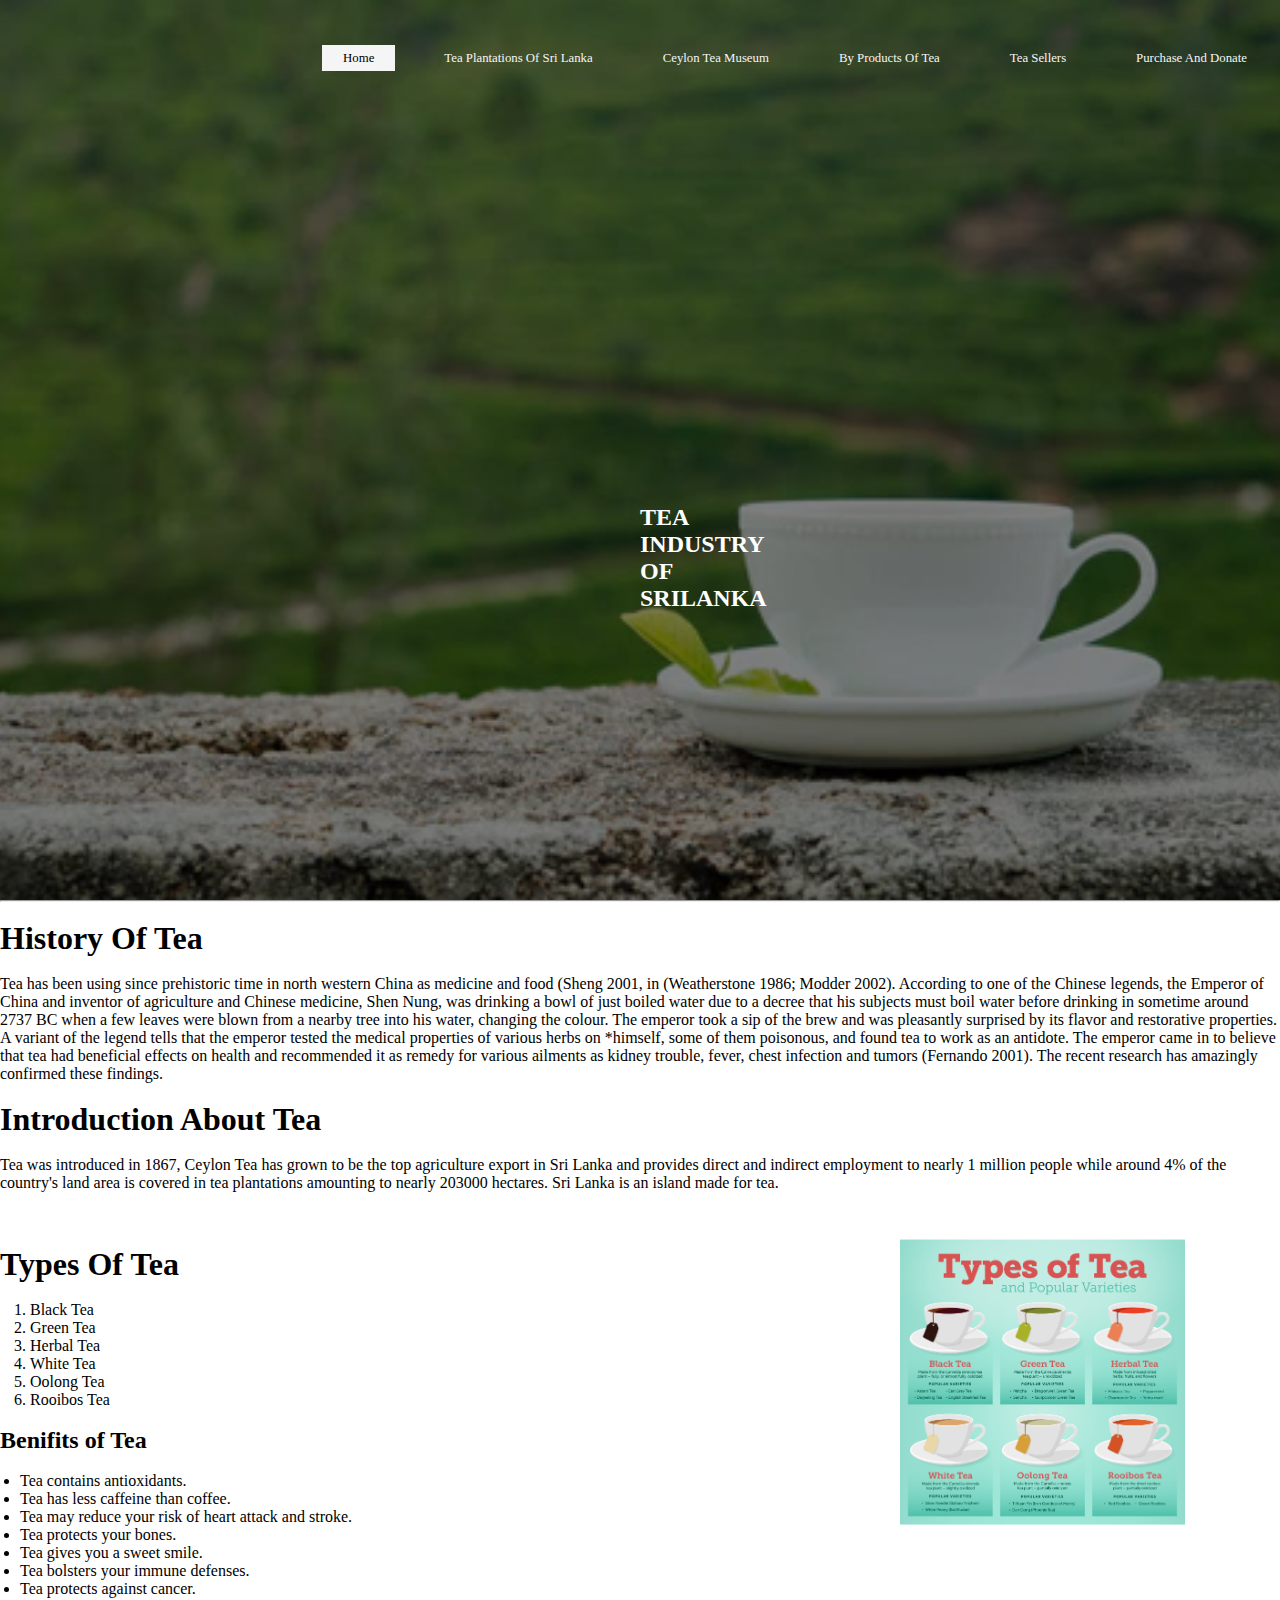
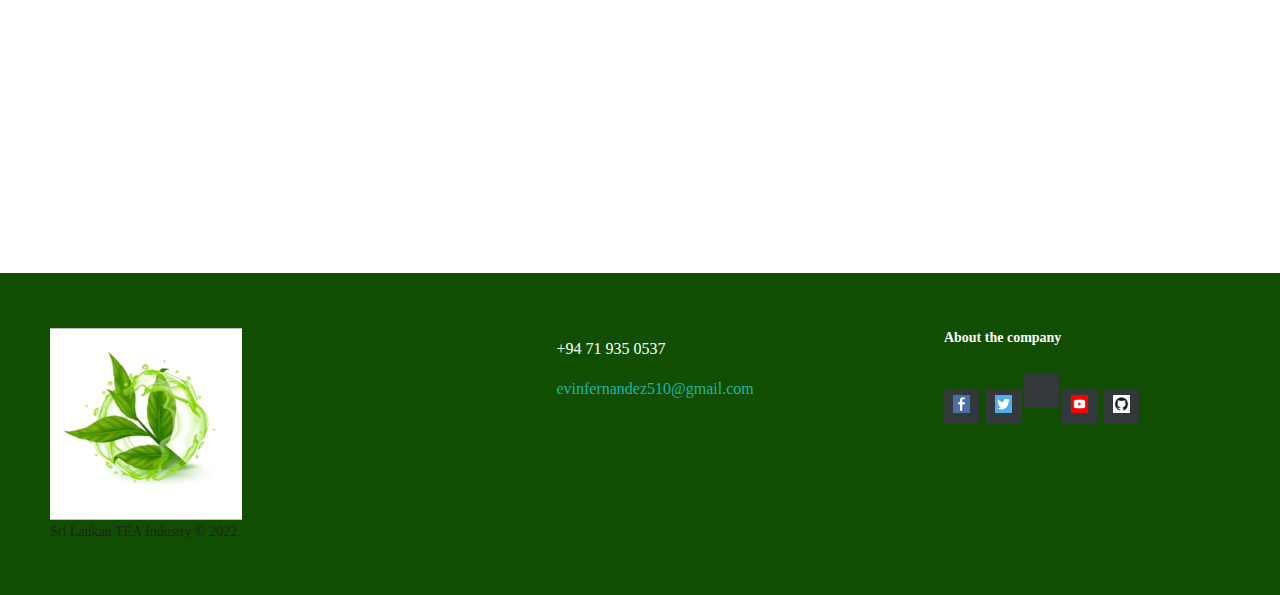
<file: My Assignment/index.html>
<!DOCTYPE html>
<html lang="en">
<head>
  <link rel="apple-touch-icon" sizes="180x180" href="./apple-touch-icon.png">
  <link rel="icon" type="image/png" sizes="32x32" href="./favicon-32x32.png">
  <link rel="icon" type="image/png" sizes="16x16" href="./favicon-16x16.png">
  <link rel="manifest" href="./site.webmanifest">
  <link rel="mask-icon" href="./safari-pinned-tab.svg" color="#5bbad5">
  <meta name="msapplication-TileColor" content="#da532c">
  <meta name="theme-color" content="#ffffff">
  <meta charset="UTF-8">
  <meta http-equiv="X-UA-Compatible" content="IE=edge">
  <meta name="viewport" content="width=device-width, initial-scale=1.0">
  <link rel="stylesheet" href="./style.css">
  <title>TEA INDUSTRY OF SRILANKA</title>
</head>
<body>
<header>
  <div class="main">
    <nav>
      <ul>
      <li class="active"><a href="#">Home</a></li>
      <li><a href="./Tea Plantations Of Sri Lanka.html">Tea Plantations Of Sri Lanka</a></li>
      <li><a href="./Ceylon Tea Museum.html">Ceylon Tea Museum</a></li>
      <li><a href="./By Products Of Tea.html">By Products Of Tea</a></li>
      <li><a href="./TeaSeller01.html">Tea Sellers</a></li>
      <li><a href="./Purchase And Donate.html">Purchase And Donate</a></li>
      </ul>
    </nav>
  </div>
  <div class="title">
    <h1>TEA INDUSTRY OF SRILANKA</h1>
  </div>
  <hr> 
  <br> 
  <h1>History Of Tea</h1>
      <br>
      <p>Tea has been using since prehistoric time in north western China as medicine and food (Sheng
        2001, in (Weatherstone 1986; Modder 2002). According to one of the Chinese
        legends, the Emperor of China and inventor of agriculture and Chinese medicine, Shen
        Nung, was drinking a bowl of just boiled water due to a decree that his subjects must boil
        water before drinking in sometime around 2737 BC when a few leaves were blown from a
        nearby tree into his water, changing the colour. The emperor took a sip of the brew and was
        pleasantly surprised by its flavor and restorative properties. A variant of the legend tells that
        the emperor tested the medical properties of various herbs on *himself, some of them
        poisonous, and found tea to work as an antidote. The emperor came in to believe that tea had
        beneficial effects on health and recommended it as remedy for various ailments as kidney
        trouble, fever, chest infection and tumors (Fernando 2001). The recent research has amazingly
        confirmed these findings.</p>
      <br>
      <h1>Introduction About Tea</h1>
      <br>
       <P>Tea was introduced in 1867, Ceylon Tea has grown to be the top agriculture export in Sri Lanka and provides direct and indirect employment to nearly 1 million people while around 4% of the country's land area is covered in tea plantations amounting to nearly 203000 hectares. Sri Lanka is an island made for tea.
      </P>
      <br>
      <br>
        <br>
        <h1>Types Of Tea</h1>
        <br>
        <div class="tea">
          <li>Black Tea</li>
          <li>Green Tea</li>
          <li>Herbal Tea</li>
          <li>White Tea</li>
          <li>Oolong Tea</li>
          <li>Rooibos Tea</li>
        </div>
         <br>
      <div>
        <h2>Benifits of Tea</h2>
        <br>
        <div class="benifits">
          <li>Tea contains antioxidants.</li>
          <li>Tea has less caffeine than coffee.</li>
          <li>Tea may reduce your risk of heart attack and stroke.</li>
          <li>Tea protects your bones.</li>
          <li>Tea gives you a sweet smile.</li>
          <li>Tea bolsters your immune defenses. </li>
          <li>Tea protects against cancer.</li>
        </div>        
        </div>
        <br>
        <br>
        <div class="photos">
          <img src="./images/types-of-tea-infographic.png" alt="tea types" width="75%">
        </div>
    </header>
     </body>
   <footer>
    <!--images are downloaded from google.com-->

    <footer class="footer-class">

			<div class="leftside">

				 <div class="logofoot">
          <img src="./images/Logo.png" alt="logo" class="image">
         </div>

				

  <p class="footer-company-name">Sri Lankan TEA Industry © 2022</p>
</div>

<div class="center">


  <div>
    <i class="fa fa-phone"></i>
    <p>+94 71 935 0537</p>
  </div>

  <div>
    <i class="fa fa-envelope"></i>
    <p><a href="evinfernandez510@gmail.com">evinfernandez510@gmail.com</a></p>
  </div>

</div>

<div class="rightside">

  <p class="footer-company-about">
    <span>About the company</span>
    
  </p>

  <div class="footer-icons">
    <a href="https://www.facebook.com/"><img src="./images/facebook.png" alt="facebook" width="50%"><i class="fa fa-facebook"></a>
    <a href="https://twitter.com/?lang=en"><img src="./images/twitter.png" alt="twitter" width="50%"><a>
    <a href="https://www.youtube.com/"><img src="./images/YouTube.png" alt="YouTube" width="50%"></a>
    <a href="https://github.com/"><img src="./images/GitHub.png" alt="GitHub" width="50%"></a>
 </div>
</div>
</footer>
</file>
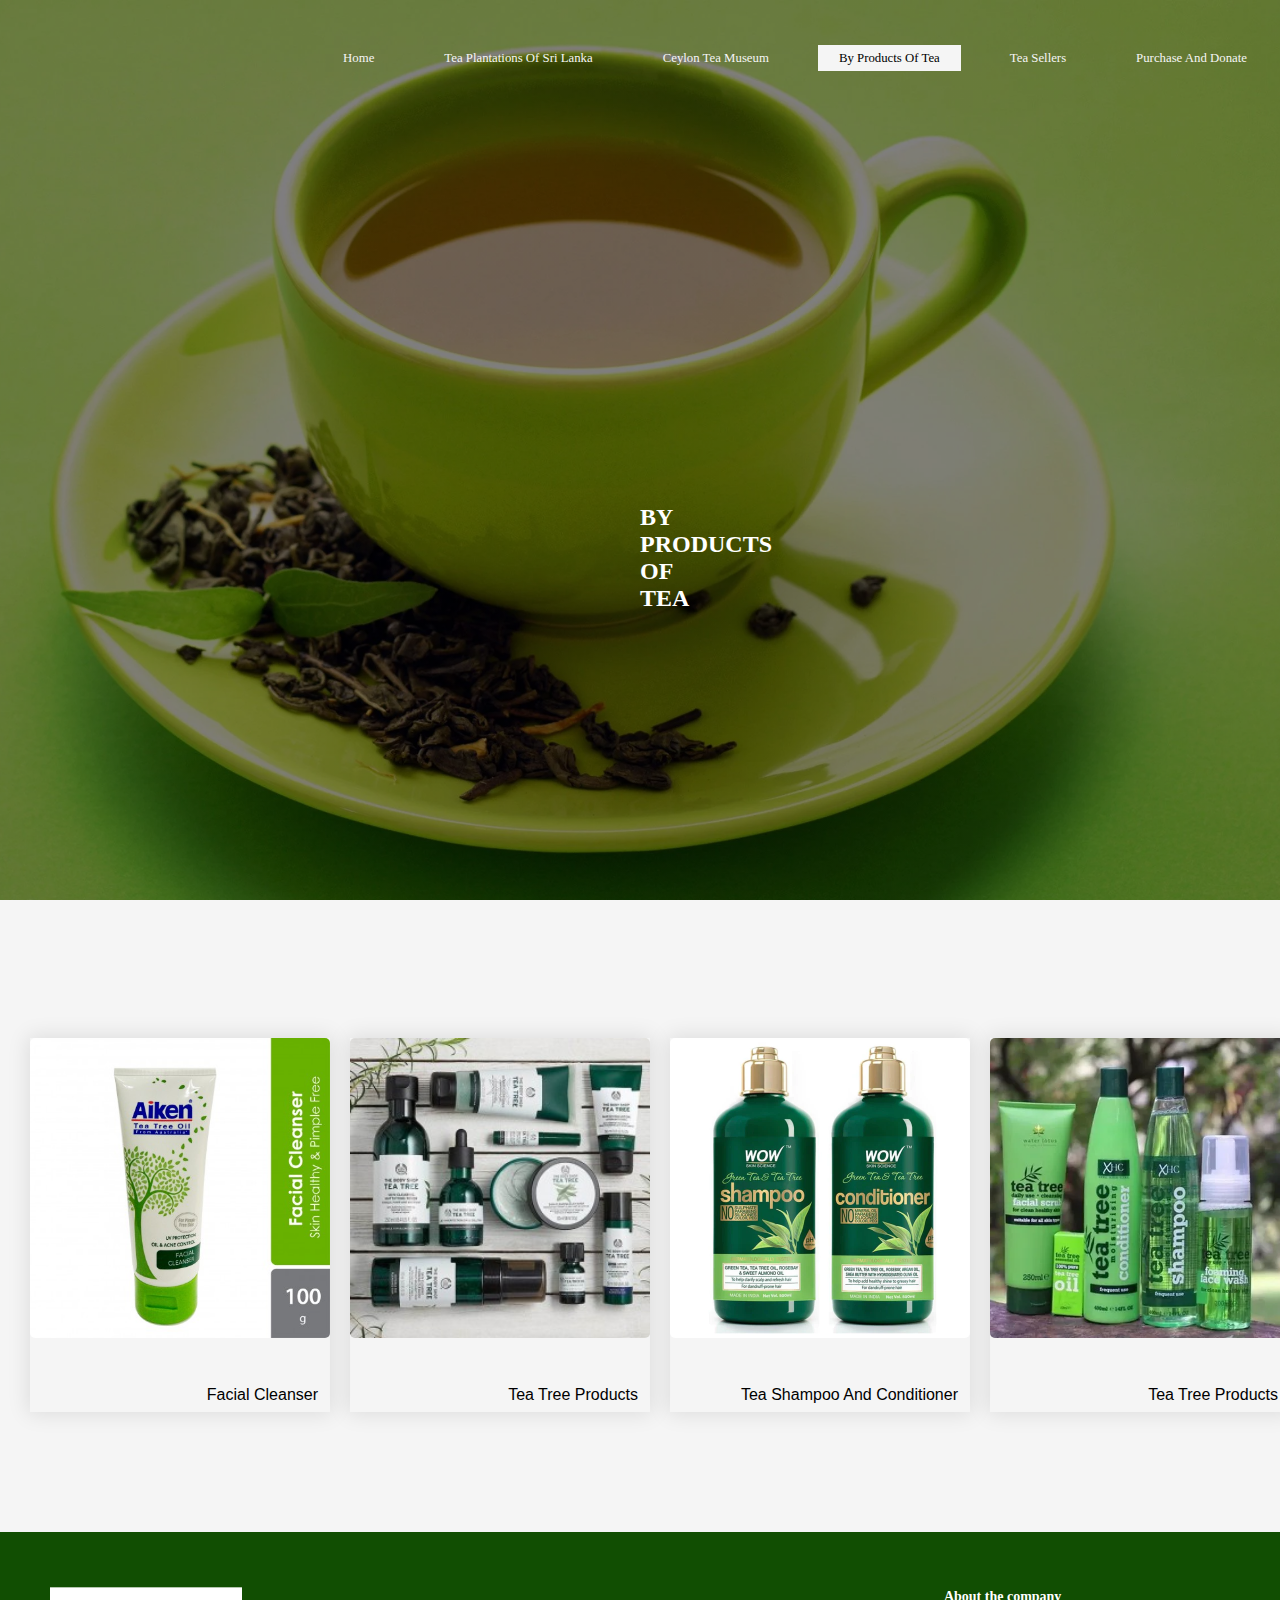
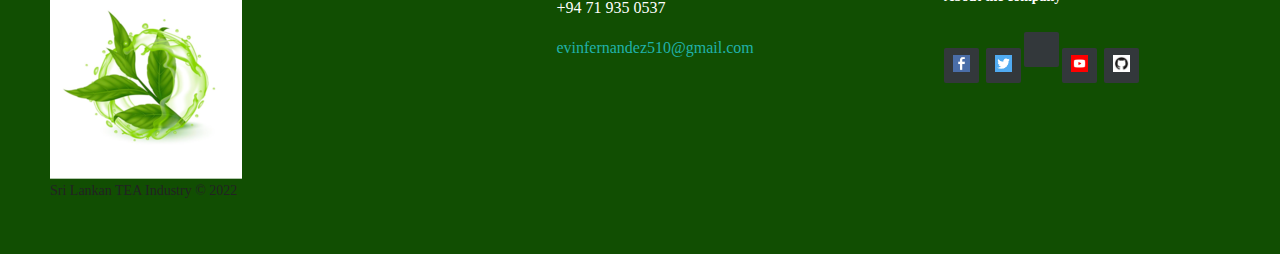
<file: My Assignment/By Products Of Tea.html>
<!DOCTYPE html>
<html lang="en">
<head>
    <link rel="apple-touch-icon" sizes="180x180" href="./apple-touch-icon.png">
    <link rel="icon" type="image/png" sizes="32x32" href="./favicon-32x32.png">
    <link rel="icon" type="image/png" sizes="16x16" href="./favicon-16x16.png">
    <link rel="manifest" href="./site.webmanifest">
    <link rel="mask-icon" href="./safari-pinned-tab.svg" color="#5bbad5">
    <meta name="msapplication-TileColor" content="#da532c">
    <meta name="theme-color" content="#ffffff">
    <meta charset="UTF-8">
    <meta http-equiv="X-UA-Compatible" content="IE=edge">
    <meta name="viewport" content="width=device-width, initial-scale=1.0">
    <link rel="stylesheet" href="./4th page.css">
    <title>By products of tea</title>
</head>
<body class="top">
    <div class="main">
        <nav>
          <ul>
          <li><a href="./index.html">Home</a></li>
          <li><a href="./Tea Plantations Of Sri Lanka.html">Tea Plantations Of Sri Lanka</a></li>
          <li><a href="./Ceylon Tea Museum.html">Ceylon Tea Museum</a></li>
          <li class="active"><a href="#">By Products Of Tea</a></li>
          <li><a href="./TeaSeller01.html">Tea Sellers</a></li>
          <li><a href="./Purchase And Donate.html">Purchase And Donate</a></li>
          </ul>
        </nav>
      </div>
      <div class="title">
        <h1>BY PRODUCTS OF TEA</h1>
      </div>
          <br>
          <div class="container">
          <div class="box">
            <a href="https://aiken.com.my/anti-acne-skincare/moisturiser/"><img src="./images/Aiken-Tea-Tree-Oil-Facial-Cleanser.jpg" alt="aiken" ></a>
            <ul><li>Facial Cleanser</li></ul>
          </div>
          <div class="box">
            <a href="https://www.thebodyshop.com/en-us/range/tea-tree/c/c00113"><img src="./images/tea-tree-skin-clearing-facial-wash.jpg" alt="tea tree" ></a>
            <ul><li>Tea Tree Products</li></ul>
              </div>
          <div class="box">
            <a href="https://wowskinscience.com/"><img src="./images/tea shampoo&conditioner.webp" alt="teatree"></a>
            <ul><li>Tea Shampoo And Conditioner</li></ul>
          </div>
          
          <div class="box">
            <a href="https://www.essentials.lk/collections/tea-tree"><img src="./images/tea products.webp" alt="aiken" ></a>
            <ul><li>Tea Tree Products</li></ul>
          </div>

        </div>

</body>
<footer>
  <!--images are downloaded from google.com-->
  <footer class="footer-class">

    <div class="leftside">

       <div class="logofoot">
        <img src="./images/Logo.png" alt="logo" class="image">
       </div>

      

<p class="footer-company-name">Sri Lankan TEA Industry © 2022</p>
</div>

<div class="center">


<div>
  <i class="fa fa-phone"></i>
  <p>+94 71 935 0537</p>
</div>

<div>
  <i class="fa fa-envelope"></i>
  <p><a href="evinfernandez510@gmail.com">evinfernandez510@gmail.com</a></p>
</div>

</div>

<div class="rightside">

<p class="footer-company-about">
  <span>About the company</span>
  
</p>

<div class="footer-icons">
    <a href="https://www.facebook.com/"><img src="./images/facebook.png" alt="facebook" width="50%"><i class="fa fa-facebook"></a>
    <a href="https://twitter.com/?lang=en"><img src="./images/twitter.png" alt="twitter" width="50%"><a>
    <a href="https://www.youtube.com/"><img src="./images/YouTube.png" alt="YouTube" width="50%"></a>
    <a href="https://github.com/"><img src="./images/GitHub.png" alt="GitHub" width="50%"></a>
</div>
</div>
</footer>
</file>
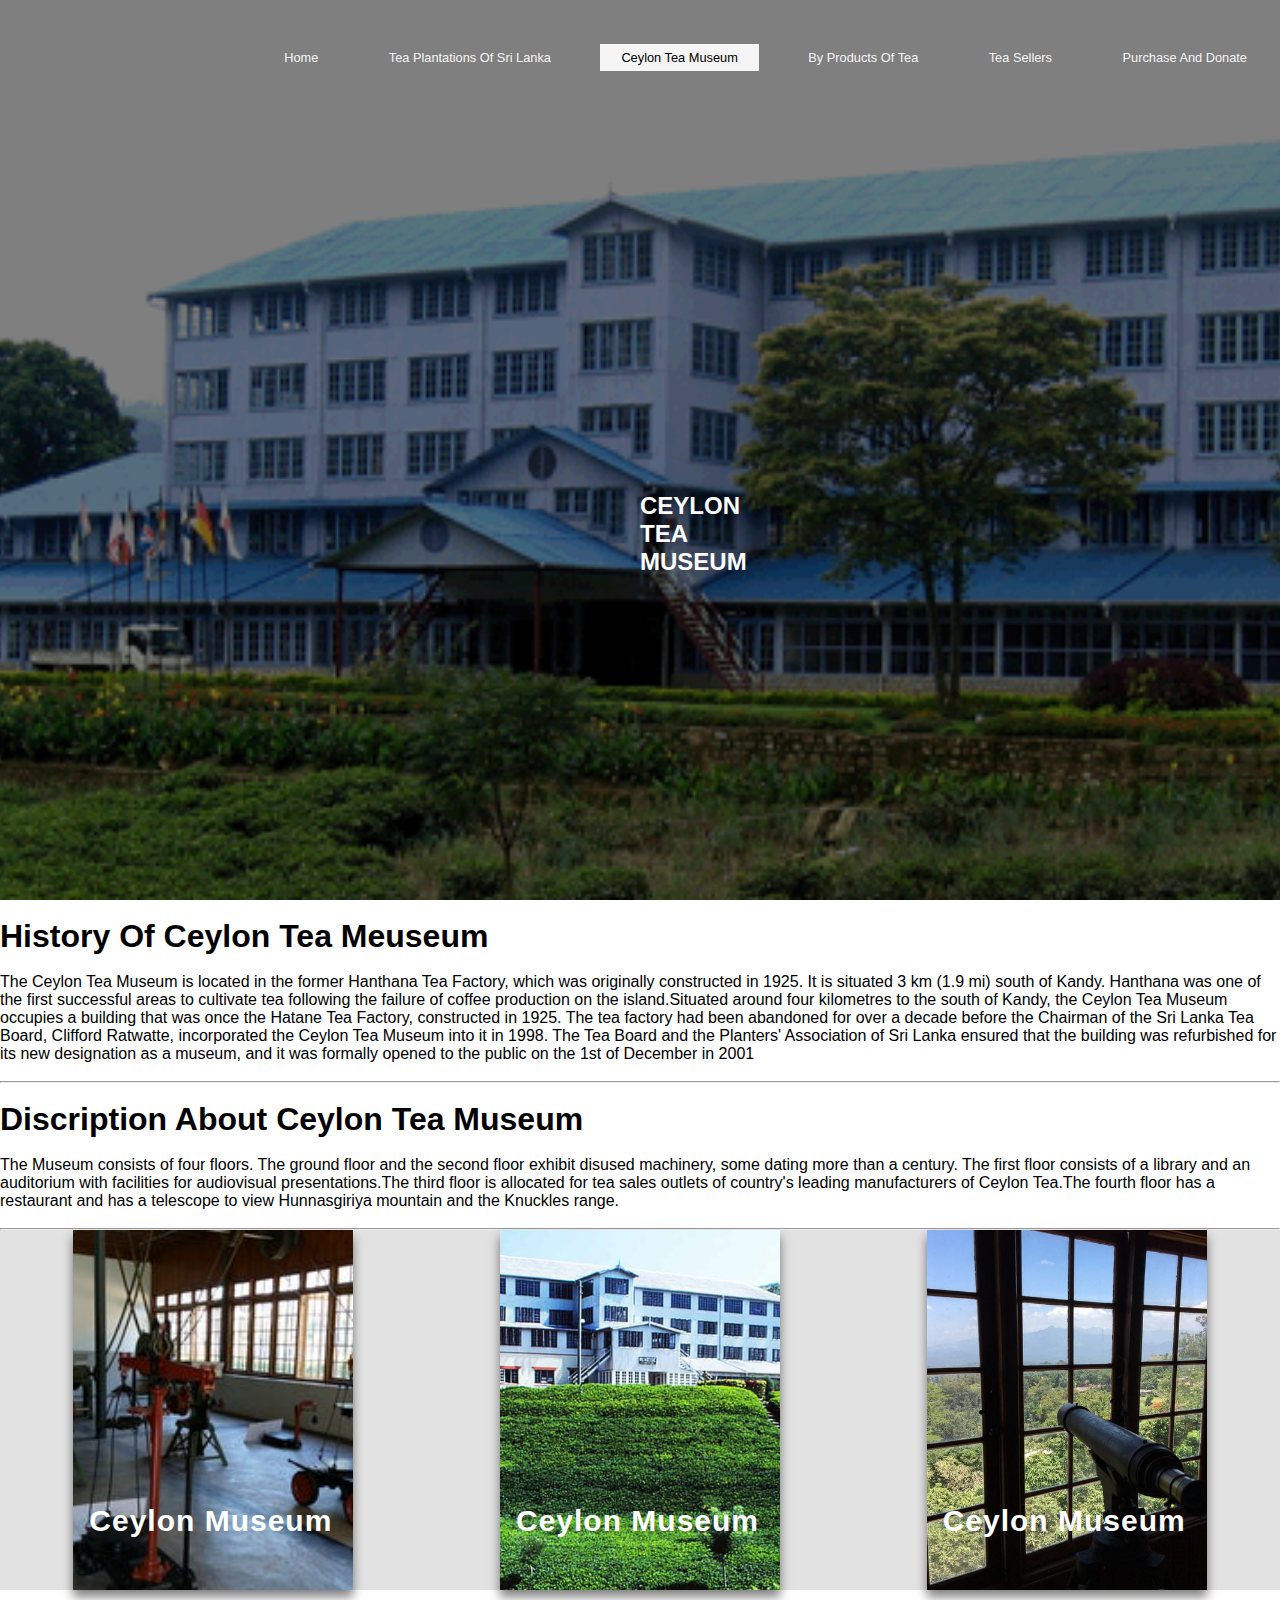
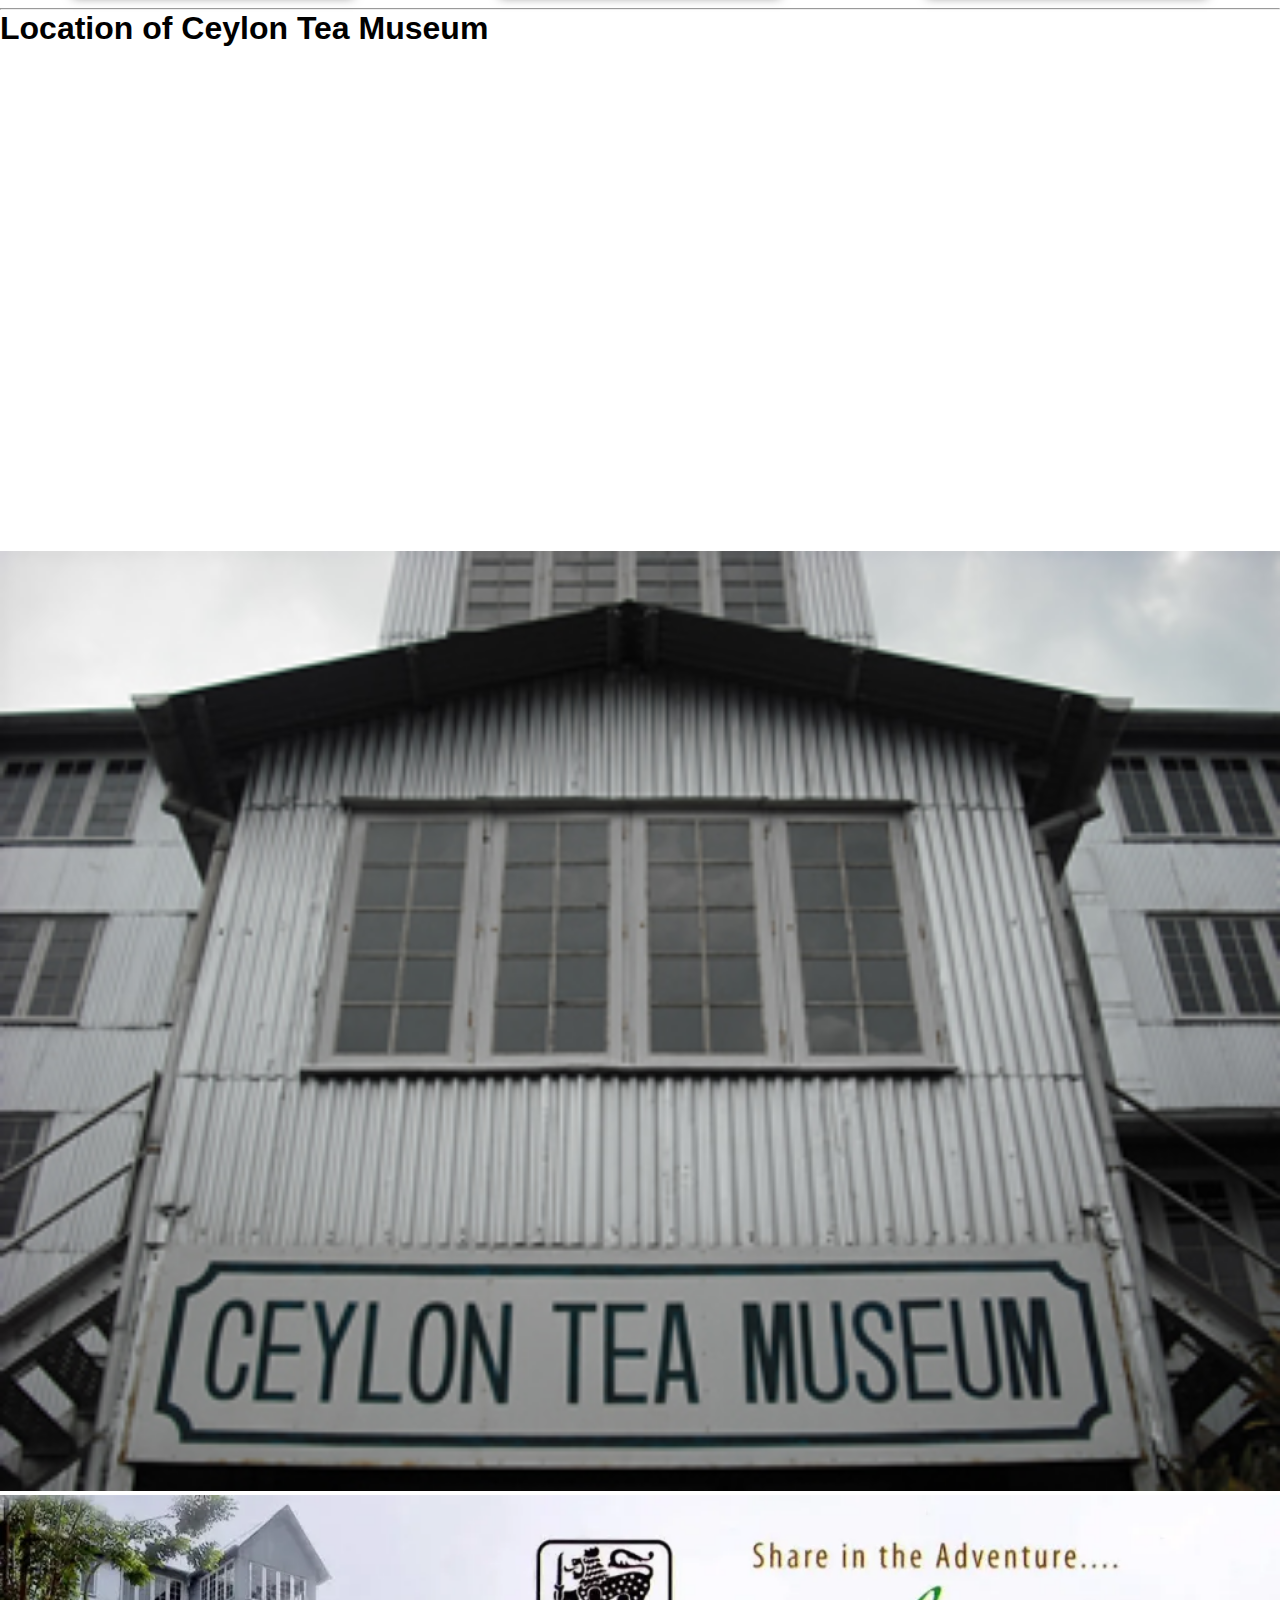
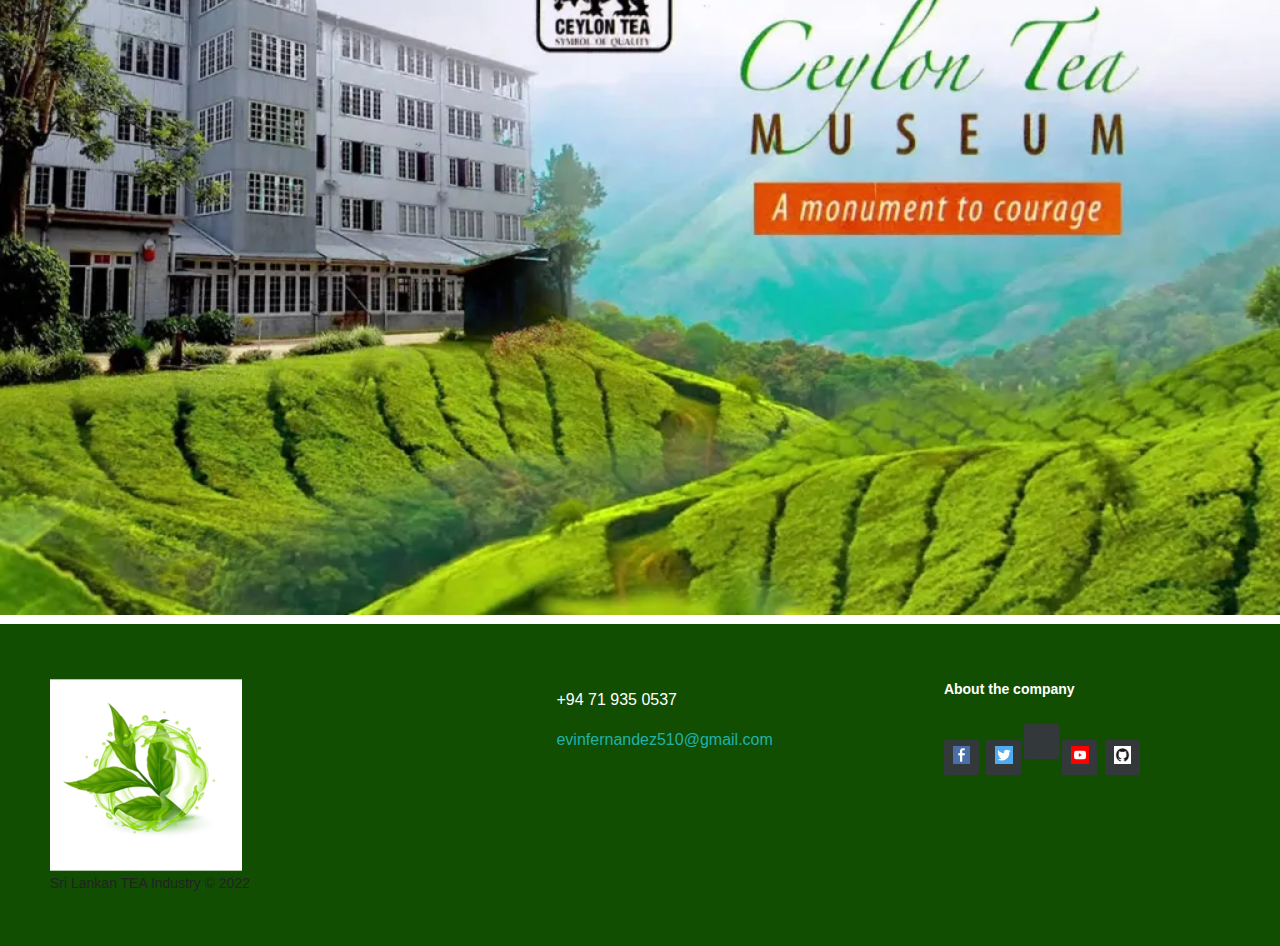
<file: My Assignment/Ceylon Tea Museum.html>
<!DOCTYPE html>
<html lang="en">
<head>
    <link rel="apple-touch-icon" sizes="180x180" href="./apple-touch-icon.png">
    <link rel="icon" type="image/png" sizes="32x32" href="./favicon-32x32.png">
    <link rel="icon" type="image/png" sizes="16x16" href="./favicon-16x16.png">
    <link rel="manifest" href="./site.webmanifest">
    <link rel="mask-icon" href="./safari-pinned-tab.svg" color="#5bbad5">
    <meta name="msapplication-TileColor" content="#da532c">
    <meta name="theme-color" content="#ffffff">
    <meta charset="UTF-8">
    <meta http-equiv="X-UA-Compatible" content="IE=edge">
    <meta name="viewport" content="width=device-width, initial-scale=1.0">
    <link rel="stylesheet" href="./3rd page.css">
    <title>Ceylon tea museum</title>
</head>
<body>
    <div>
        <nav>
            <ul>
              <li><a href="./index.html">Home</a></li>
              <li><a href="./Tea Plantations Of Sri Lanka.html">Tea Plantations Of Sri Lanka</a></li>
              <li class="active"><a href="#">Ceylon Tea Museum</a></li>
              <li><a href="./By Products Of Tea.html">By Products Of Tea</a></li>
              <li><a href="./TeaSeller01.html">Tea Sellers</a></li> 
              <li><a href="./Purchase And Donate.html">Purchase And Donate</a></li>
           </ul>
        </div>
        <div class="title">
          <h1>CEYLON TEA MUSEUM</h1>
        </div>
        </nav>
        <br>
            <h1>History Of Ceylon Tea Meuseum</h1>
            <br>
            <p>The Ceylon Tea Museum is located in the former Hanthana Tea Factory, which was originally constructed in 1925. It is situated 3 km (1.9 mi) south of Kandy. Hanthana was one of the first successful areas to cultivate tea following the failure of coffee production on the island.Situated around four kilometres to the south of Kandy, the Ceylon Tea Museum occupies a building that was once the Hatane Tea Factory, constructed in 1925. The tea factory had been abandoned for over a decade before the Chairman of the Sri Lanka Tea Board, Clifford Ratwatte, incorporated the Ceylon Tea Museum into it in 1998. The Tea Board and the Planters' Association of Sri Lanka ensured that the building was refurbished for its new designation as a museum, and it was formally opened to the public on the 1st of December in 2001</p>
             <br>
             <hr>
             <br>
            <h1>Discription About Ceylon Tea Museum</h1>
            <br>
            <p>The Museum consists of four floors. The ground floor and the second floor exhibit disused machinery, some dating more than a century. The first floor consists of a library and an auditorium with facilities for audiovisual presentations.The third floor is allocated for tea sales outlets of country's leading manufacturers of Ceylon Tea.The fourth floor has a restaurant and has a telescope to view Hunnasgiriya mountain and the Knuckles range.
            </p>
            <br>
            <hr>
            <div class="body1">
                <div class="wrapper">
                <div class="card">
                    <img src="./images/museum.jpg" alt="ceylon tea museum" width="100%">
                    <div class="info">
                        <h1>Ceylon Museum</h1>
                    </div>
                </div>
            </div>
            <div class="wrapper">
                <div class="card">
                    <img src="./images/image2.jpg" alt="ceylon tea museum" width="100%">
                    <div class="info">
                        <h1>Ceylon Museum</h1>
                     </div>
                </div>
            </div>
            <div class="wrapper">
                <div class="card">
                    <img src="./images/museum2.jpg" alt="ceylon tea museum" width="100%">
                    <div class="info">
                        <h1>Ceylon Museum</h1>
                     </div>
                </div>
            </div> 
          </div>        
           <br>
           <hr>
           <h1>Location of Ceylon Tea Museum</h1> 
     <iframe src="https://www.google.com/maps/embed?pb=!1m18!1m12!1m3!1d3957.7552879914297!2d80.63054511403892!3d7.   268664716070131!2m3!1f0!2f0!3f0!3m2!1i1024!2i768!4f13.  1!3m3!1m2!1s0x3ae368a77d5cbf91%3A0xba828c0e203b5306!2sCeylon%20Tea%20Museum!5e0!3m2!1sen!2slk!4v1662657908719!5m2!1sen!2slk" width="101%" height="500px" style="border: 100px;" loading="lazy" referrerpolicy="no-referrer-when-downgrade"></iframe>
    </body>
     <footer>
          <img src="./images/ceylon.tea.museum.jpg" alt="Meuseum" width="100%">
         <img src="./images/image4.webp" alt="ceylon tea museum" width="100%">
         <!--images are downloaded from google.com-->
         <footer class="footer-class">

			<div class="leftside">

				 <div class="logofoot">
          <img src="./images/Logo.png" alt="logo" class="image">
         </div>

				

  <p class="footer-company-name">Sri Lankan TEA Industry © 2022</p>
</div>

<div class="center">


  <div>
    <i class="fa fa-phone"></i>
    <p>+94 71 935 0537</p>
  </div>

  <div>
    <i class="fa fa-envelope"></i>
    <p><a href="evinfernandez510@gmail.com">evinfernandez510@gmail.com</a></p>
  </div>

</div>

<div class="rightside">

  <p class="footer-company-about">
    <span>About the company</span>
    
  </p>

  <div class="footer-icons">
      <a href="https://www.facebook.com/"><img src="./images/facebook.png" alt="facebook" width="50%"><i class="fa fa-facebook"></a>
      <a href="https://twitter.com/?lang=en"><img src="./images/twitter.png" alt="twitter" width="50%"><a>
      <a href="https://www.youtube.com/"><img src="./images/YouTube.png" alt="YouTube" width="50%"></a>
      <a href="https://github.com/"><img src="./images/GitHub.png" alt="GitHub" width="50%"></a>
</div>
</div>
     </footer>
</file>
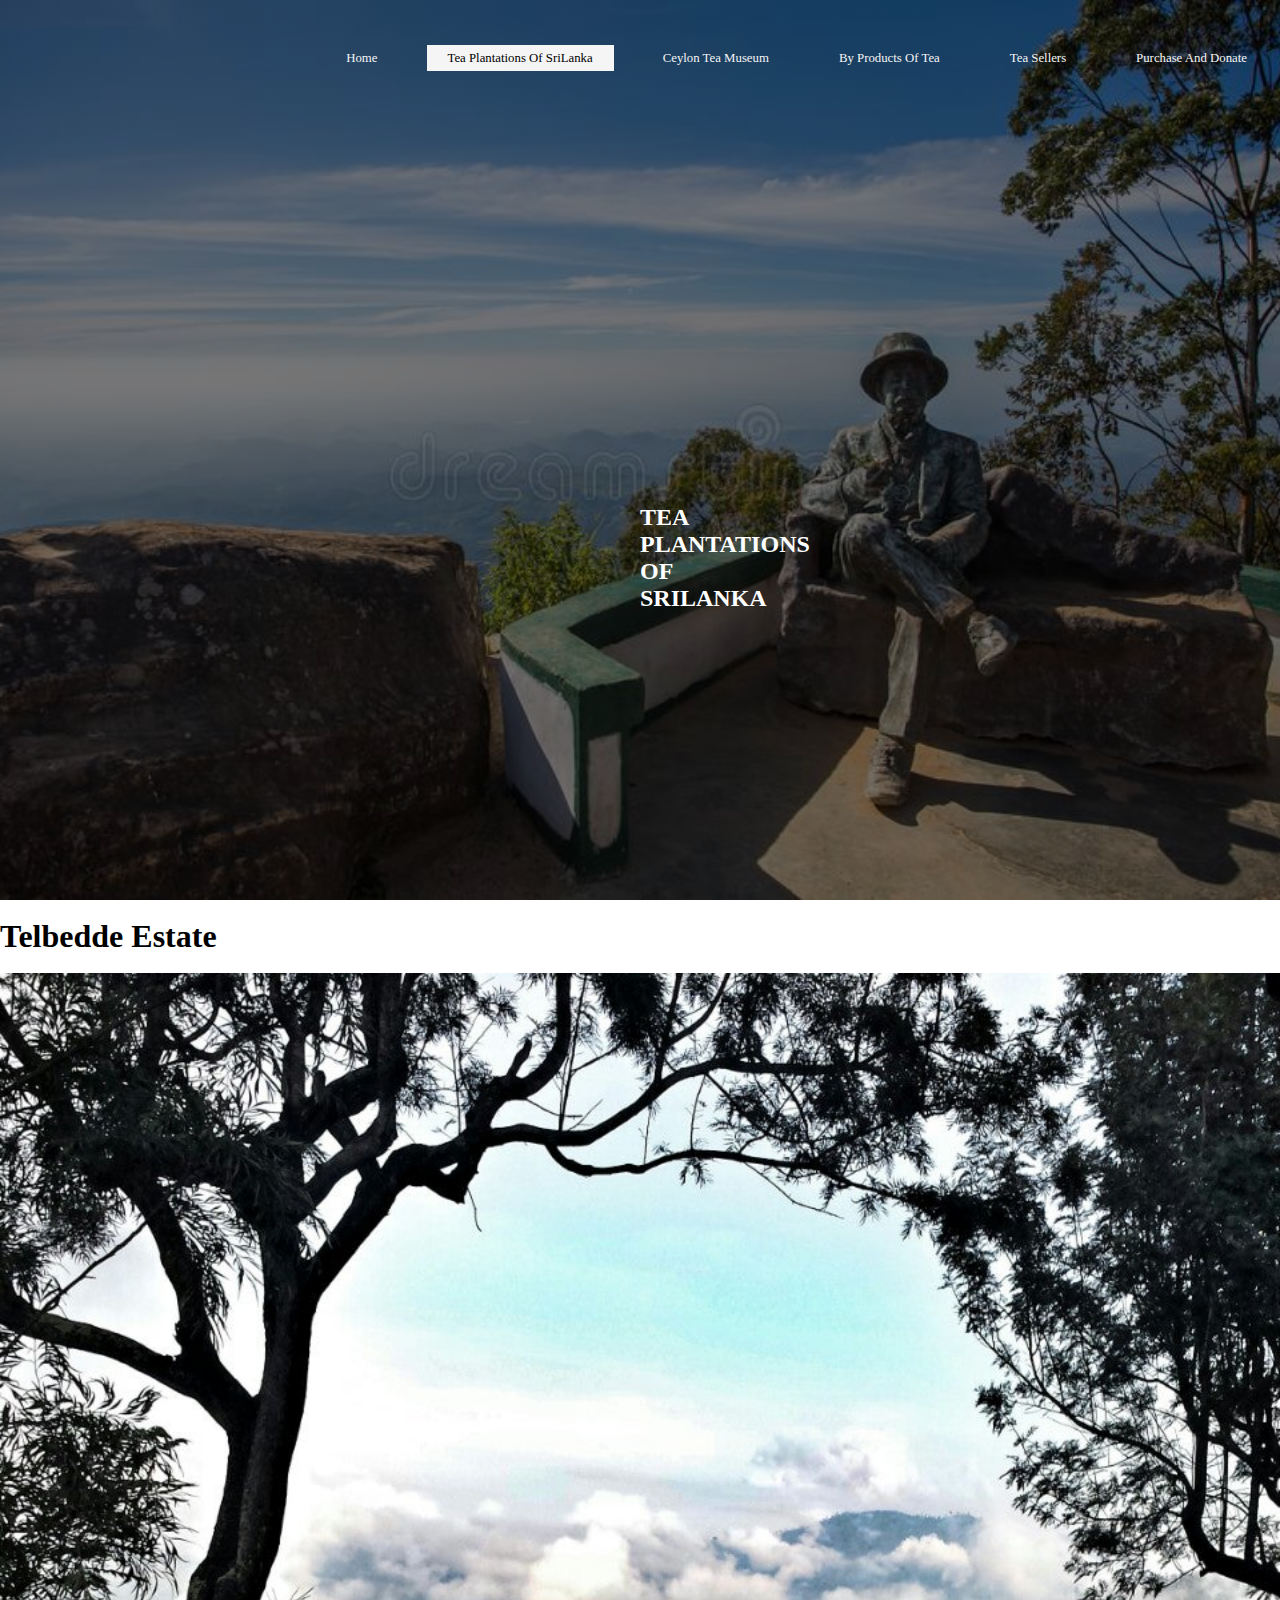
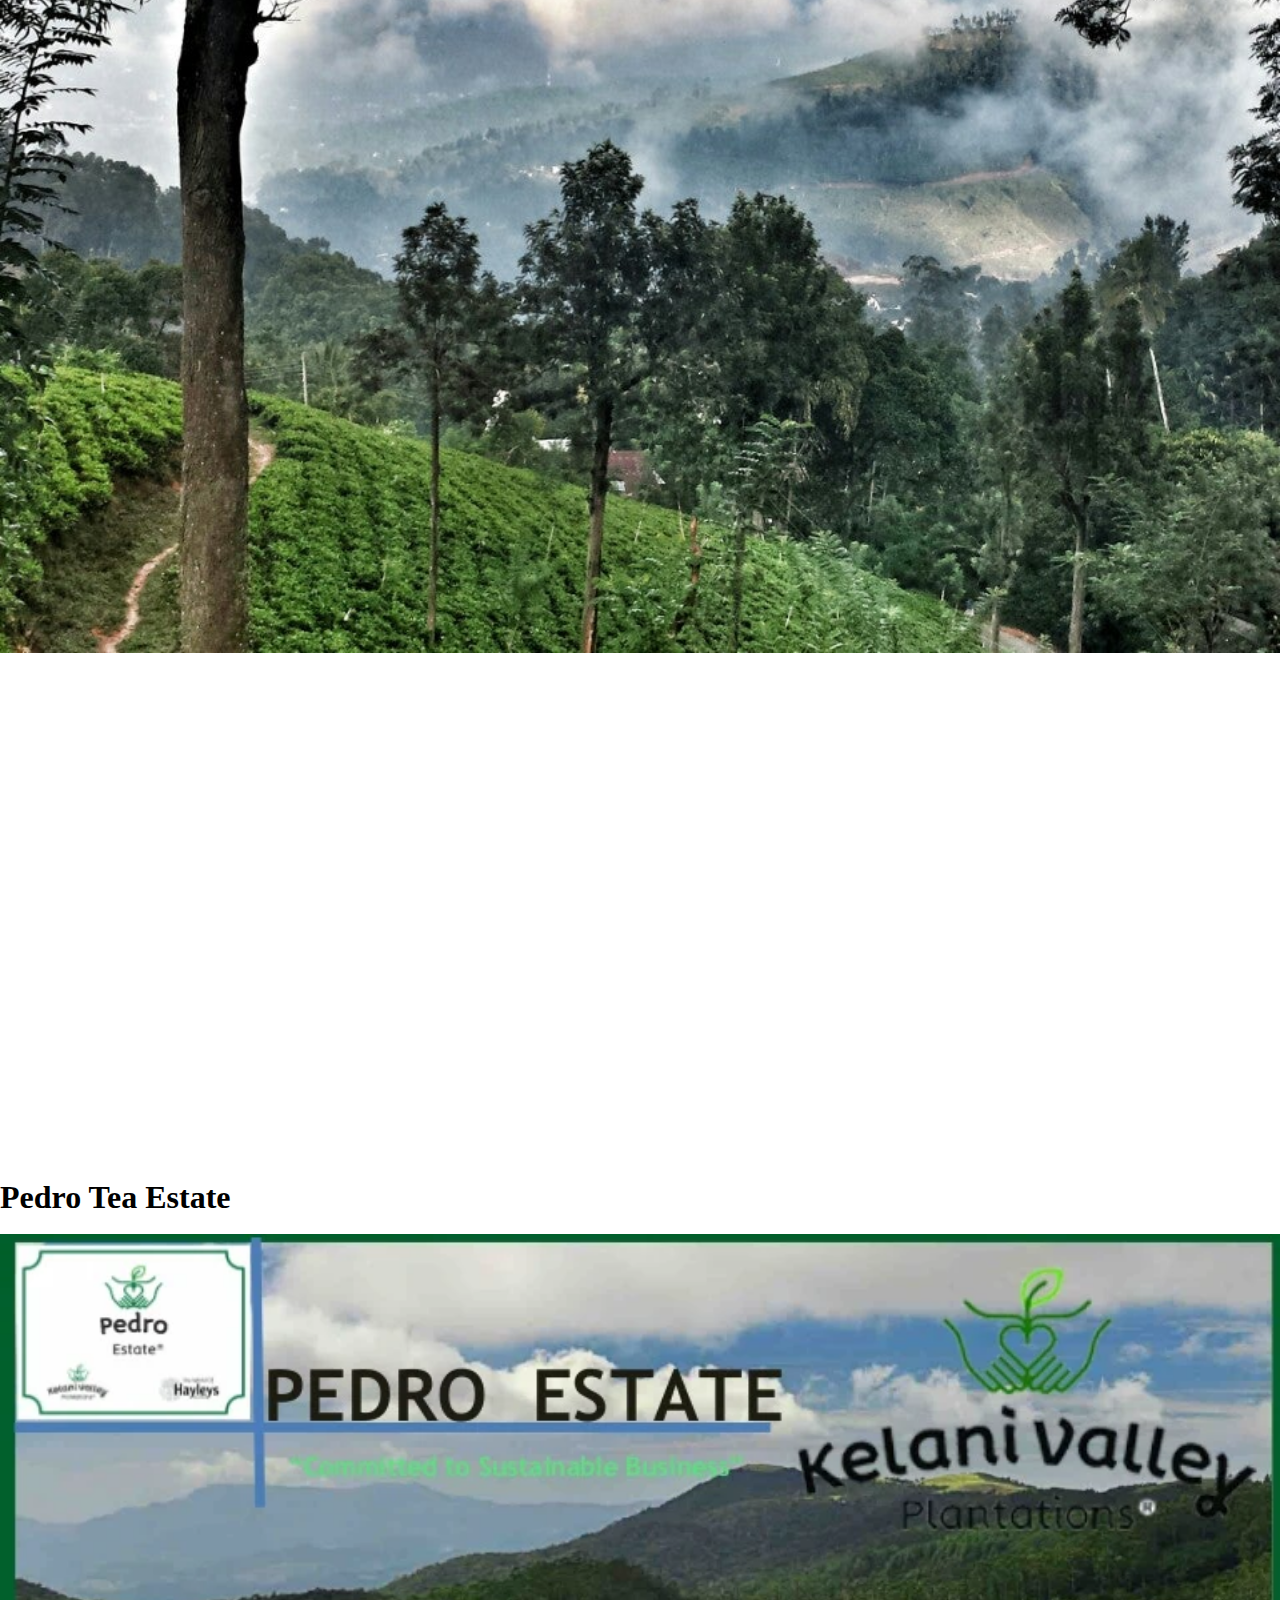
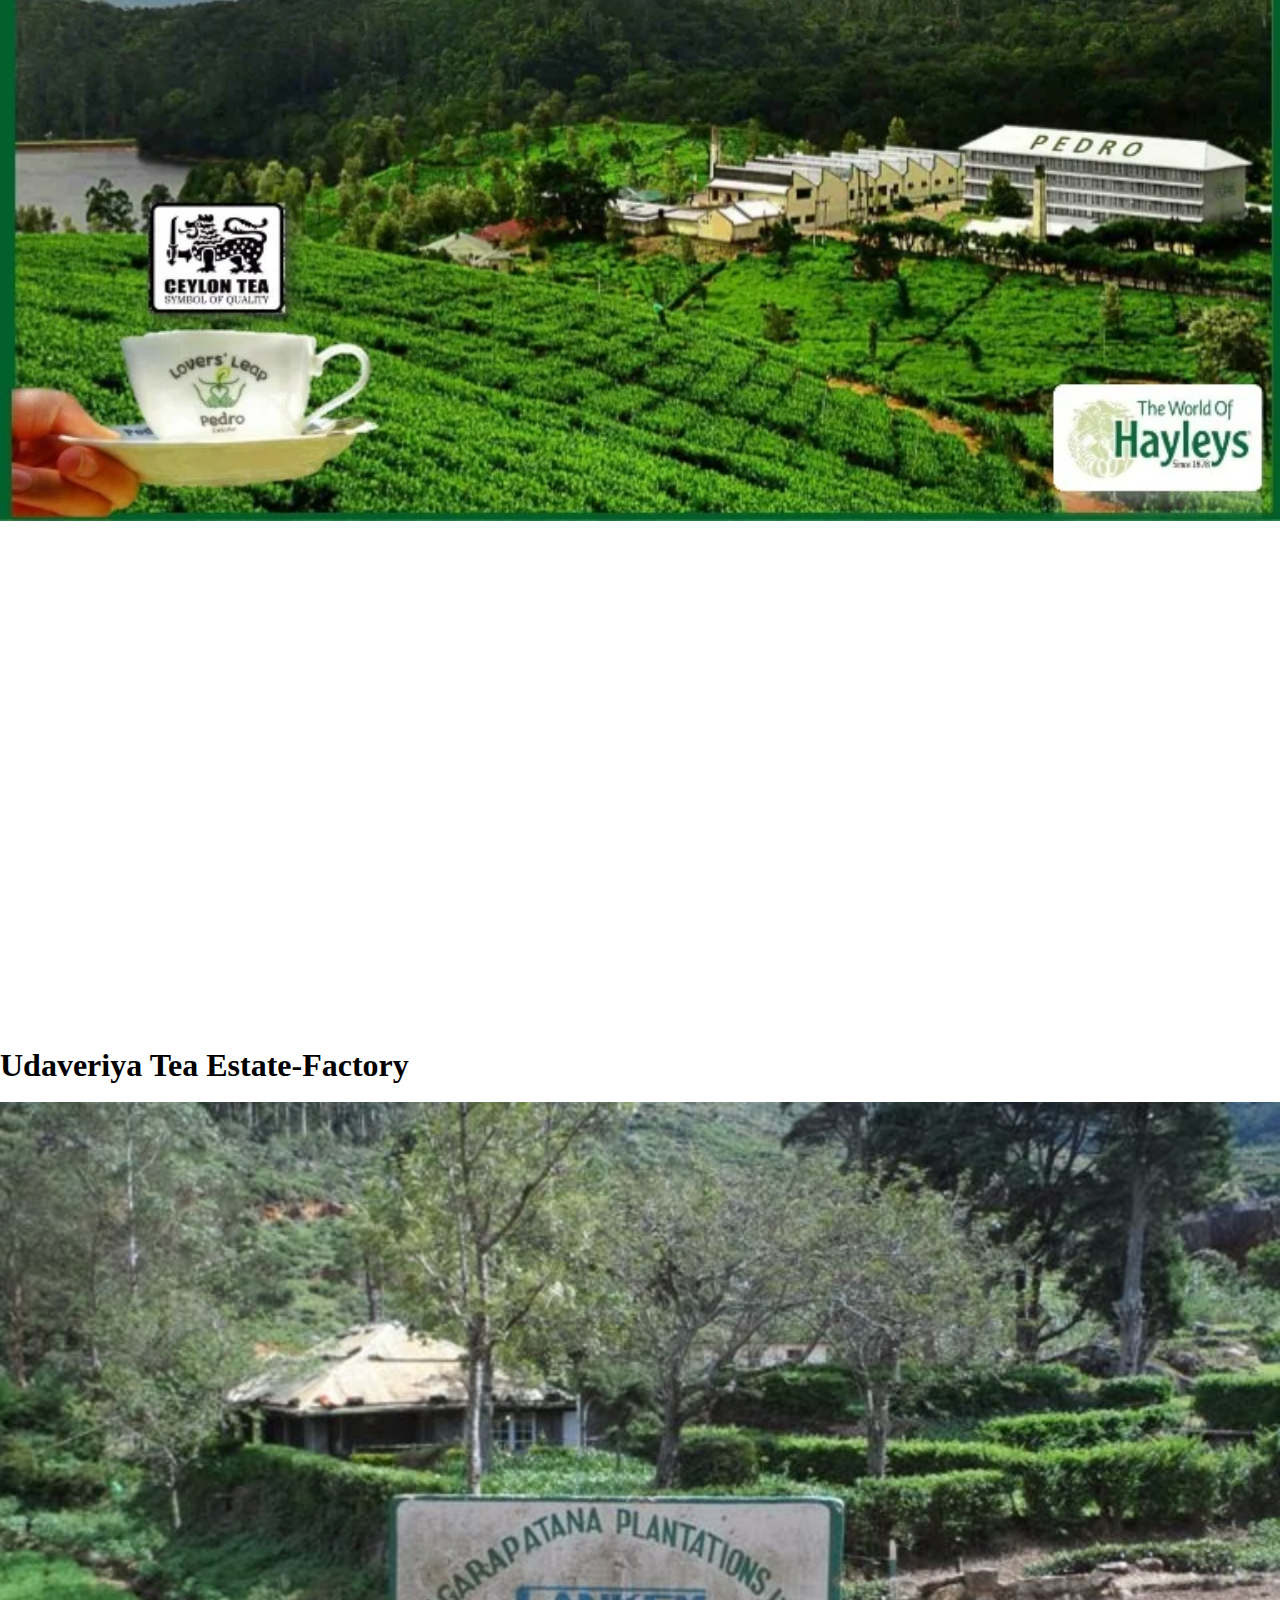
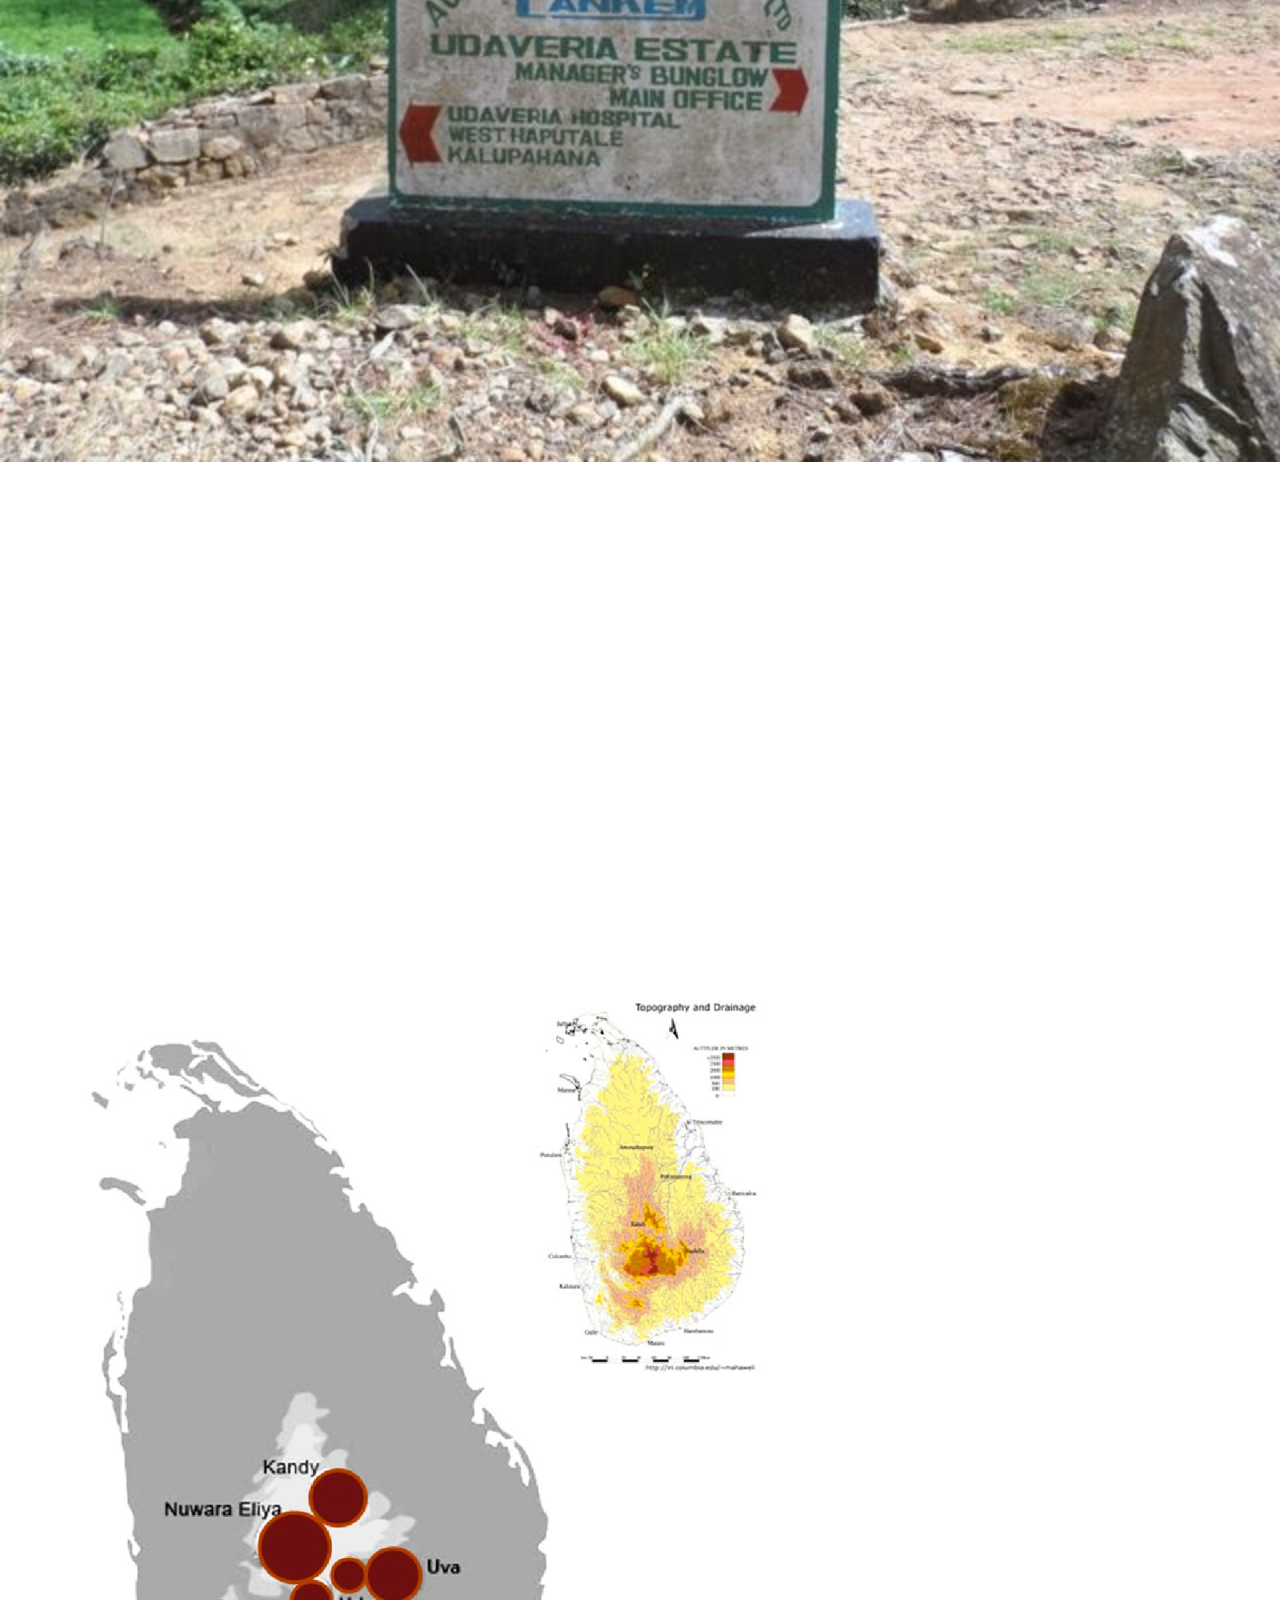
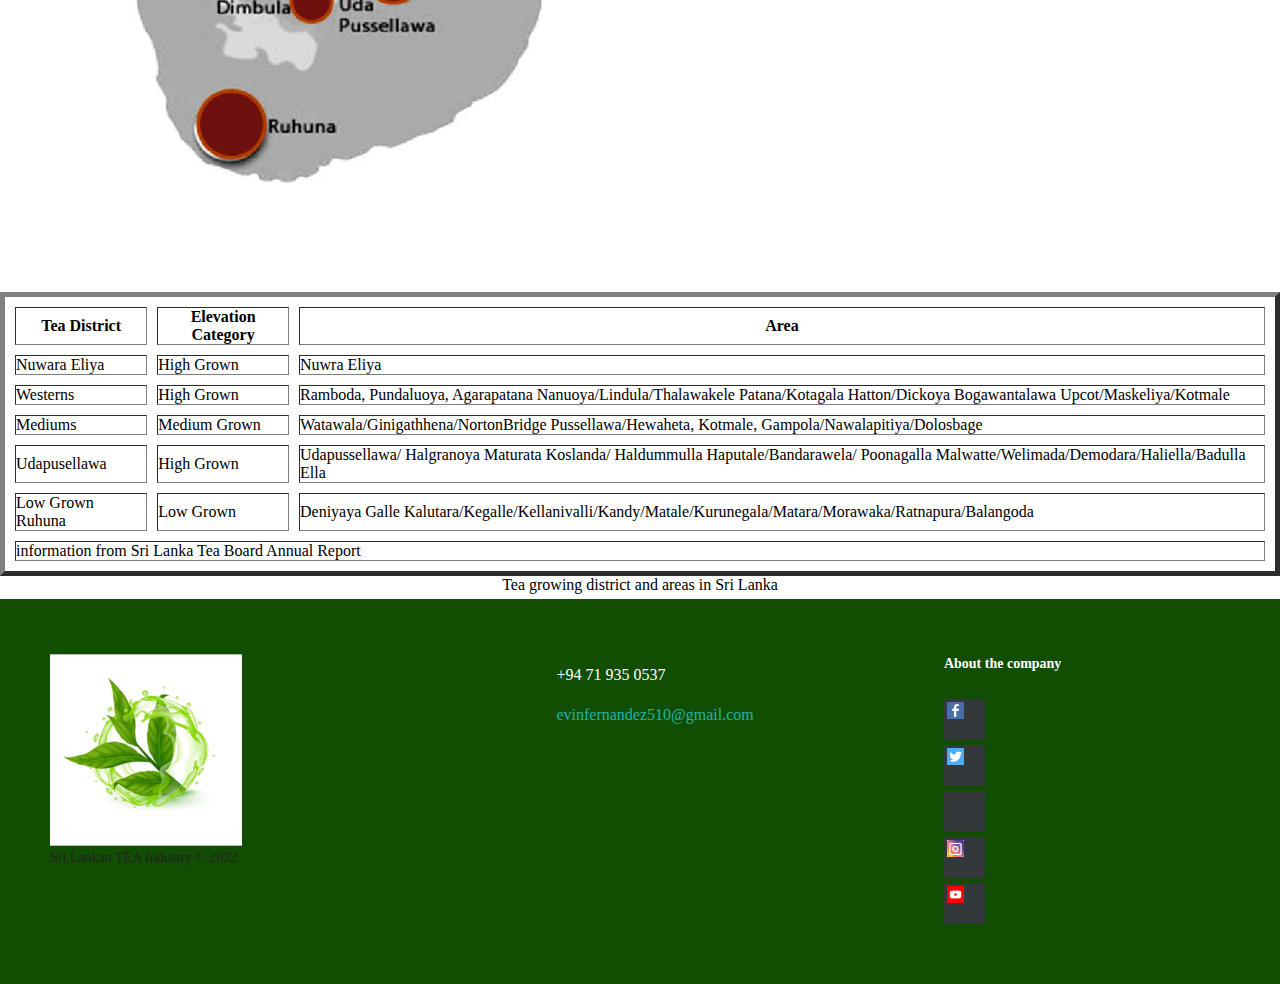
<file: My Assignment/Tea Plantations Of Sri Lanka.html>
<!DOCTYPE html>
<html lang="en">
<head>
    <link rel="apple-touch-icon" sizes="180x180" href="./apple-touch-icon.png">
    <link rel="icon" type="image/png" sizes="32x32" href="./favicon-32x32.png">
    <link rel="icon" type="image/png" sizes="16x16" href="./favicon-16x16.png">
    <link rel="manifest" href="./site.webmanifest">
    <link rel="mask-icon" href="./safari-pinned-tab.svg" color="#5bbad5">
    <meta name="msapplication-TileColor" content="#da532c">
    <meta name="theme-color" content="#ffffff">
    <meta charset="UTF-8">
    <meta http-equiv="X-UA-Compatible" content="IE=edge">
    <meta name="viewport" content="width=device-width, initial-scale=1.0">
    <link rel="stylesheet" href="./2nd page.css">
    <title>Tea plantation of srilanka</title>
</head>
<body>
    <div class="main">
        <nav>
          <ul>
          <li><a href="./index.html">Home</a></li>
          <li class="active"><a href="#">Tea Plantations Of SriLanka</a></li>
          <li><a href="./Ceylon Tea Museum.html">Ceylon Tea Museum</a></li>
          <li><a href="./By Products Of Tea.html">By Products Of Tea</a></li>
          <li><a href="./TeaSeller01.html">Tea Sellers</a></li>
          <li><a href="./Purchase And Donate.html">Purchase And Donate</a></li>
          </ul>
          </nav>
      </div>
      <div class="title">
         <h1>TEA PLANTATIONS OF SRILANKA</h1>
      </div>
    <div>
      <br>
      <h1>Telbedde Estate</h1> 
      <br>
      <img src="./images/telbedde estate.jpg" alt="telbedde" width="100%">
     <iframe src="https://www.google.com/maps/embed?pb=!1m18!1m12!1m3!1d253456.7646348548!2d80.822532225!3d6.9783879!2m3!1f0!2f0!3f0!3m2!1i1024!2i768!4f13.1!3m3!1m2!1s0x3ae4618fd6c4558d%3A0x6c71879a14dea4b8!2sTelbedde%20Estate!5e0!3m2!1sen!2slk!4v1663288038591!5m2!1sen!2slk"" width="101%" height="500px" style="border: 100px;;" loading="lazy" referrerpolicy="no-referrer-when-downgrade" ></iframe>
    </div>
    <br> 
  <div>
     <h1>Pedro Tea Estate</h1> 
     <br>
     <img src="./images/pedroestate-160628115613-thumbnail-4.webp" alt="pedro" width="100%">
     <iframe src="https://www.google.com/maps/embed?pb=!1m18!1m12!1m3!1d253472.25734420377!2d80.525434925!3d6.949716599999997!2m3!1f0!2f0!3f0!3m2!1i1024!2i768!4f13.1!3m3!1m2!1s0x3ae3813ab2811e1b%3A0xcb6dc5c72b703fc4!2sPedro%20Tea%20Estate!5e0!3m2!1sen!2slk!4v1663288689860!5m2!1sen!2slk" width="101%" height="500px" style="border: 100px;;" loading="lazy" referrerpolicy="no-referrer-when-downgrade" ></iframe>
    </div>
    <br>
<div>
  <h1>Udaveriya Tea Estate-Factory</h1> 
  <br>
      <img src="./images/udaveria estate.JPG" alt="udaveriya" width="100%">
      <iframe src="https://www.google.com/maps/embed?pb=!1m18!1m12!1m3!1d253557.14415829178!2d80.589261025!3d6.790484500000005!2m3!1f0!2f0!3f0!3m2!1i1024!2i768!4f13.1!3m3!1m2!1s0x3ae47655388df02f%3A0x113b539faba40b14!2sUdaveria%20Tea%20Estate%20-%20Factory!5e0!3m2!1sen!2slk!4v1663289387462!5m2!1sen!2slk" width="101%" height="500px" style="border: 100px;;" loading="lazy" referrerpolicy="no-referrer-when-downgrade" ></iframe>
    </div> 
</div>

        <div class="img"><img src="./images/Tea plantation.png" alt="tea"></div>
         <table border="5" cellpadding="500" cellspacing="10">
        <caption align="bottom">Tea growing district and areas in Sri Lanka</caption>
        <thead>
          <th>Tea District</th>
          <th>Elevation Category</th>
          <th>Area</th>
        </thead>
        <tbody>
          <tr>
            <td>Nuwara Eliya</td>
            <td>High Grown</td>
            <td>Nuwra Eliya</td>
          </tr>
          <tr>
            <td>Westerns</td>
            <td>High Grown</td>
            <td>Ramboda, Pundaluoya, Agarapatana
              Nanuoya/Lindula/Thalawakele Patana/Kotagala
              Hatton/Dickoya Bogawantalawa
              Upcot/Maskeliya/Kotmale</td>
          </tr>
          <tr>
            <td>Mediums</td>
            <td>Medium Grown</td>
            <td>Watawala/Ginigathhena/NortonBridge
              Pussellawa/Hewaheta, Kotmale,
              Gampola/Nawalapitiya/Dolosbage</td>
          </tr>
          <tr>
            <td>Udapusellawa</td>
            <td>High Grown</td>
            <td>Udapussellawa/ Halgranoya Maturata
              Koslanda/ Haldummulla Haputale/Bandarawela/ Poonagalla Malwatte/Welimada/Demodara/Haliella/Badulla Ella</td>
          </tr>
          <tr>
            <td>Low Grown Ruhuna</td>
            <td>Low Grown</td>
            <td>Deniyaya Galle
              Kalutara/Kegalle/Kellanivalli/Kandy/Matale/Kurunegala/Matara/Morawaka/Ratnapura/Balangoda</td>
          </tr>
        </tbody>
            <tfoot>
              <tr>
                <td colspan="3">
                  information from Sri Lanka Tea Board Annual Report
                </td>
                </tr>
            </tfoot>
       </table>
</body>
<footer>
  <!--images are downloaded from google.com-->
  <footer class="footer-class">

    <div class="leftside">

       <div class="logofoot">
        <img src="./images/Logo.png" alt="logo" class="image">
       </div>

      

<p class="footer-company-name">Sri Lankan TEA Industry © 2022</p>
</div>

<div class="center">


<div>
  <i class="fa fa-phone"></i>
  <p>+94 71 935 0537</p>
</div>

<div>
  <i class="fa fa-envelope"></i>
  <p><a href="evinfernandez510@gmail.com">evinfernandez510@gmail.com</a></p>
</div>

</div>

<div class="rightside">

<p class="footer-company-about">
  <span>About the company</span>
  
</p>

<div class="footer-icons">
        <a href="https://www.facebook.com/"><img src="./images/facebook.png" alt="facebook" width="50%"></a>
        <a href="https://twitter.com/?lang=en"><img src="./images/twitter.png" alt="twitter" width="50%"><a>
        <a href="https://www.instagram.com/accounts/login/"><img src="./images/instra.jpg" alt="instergram" width="50%"></a>
        <a href="https://www.youtube.com/"><img src="./images/YouTube.png" alt="YouTube" width="50%"></a>
</div>

</div>
</footer>
</file>
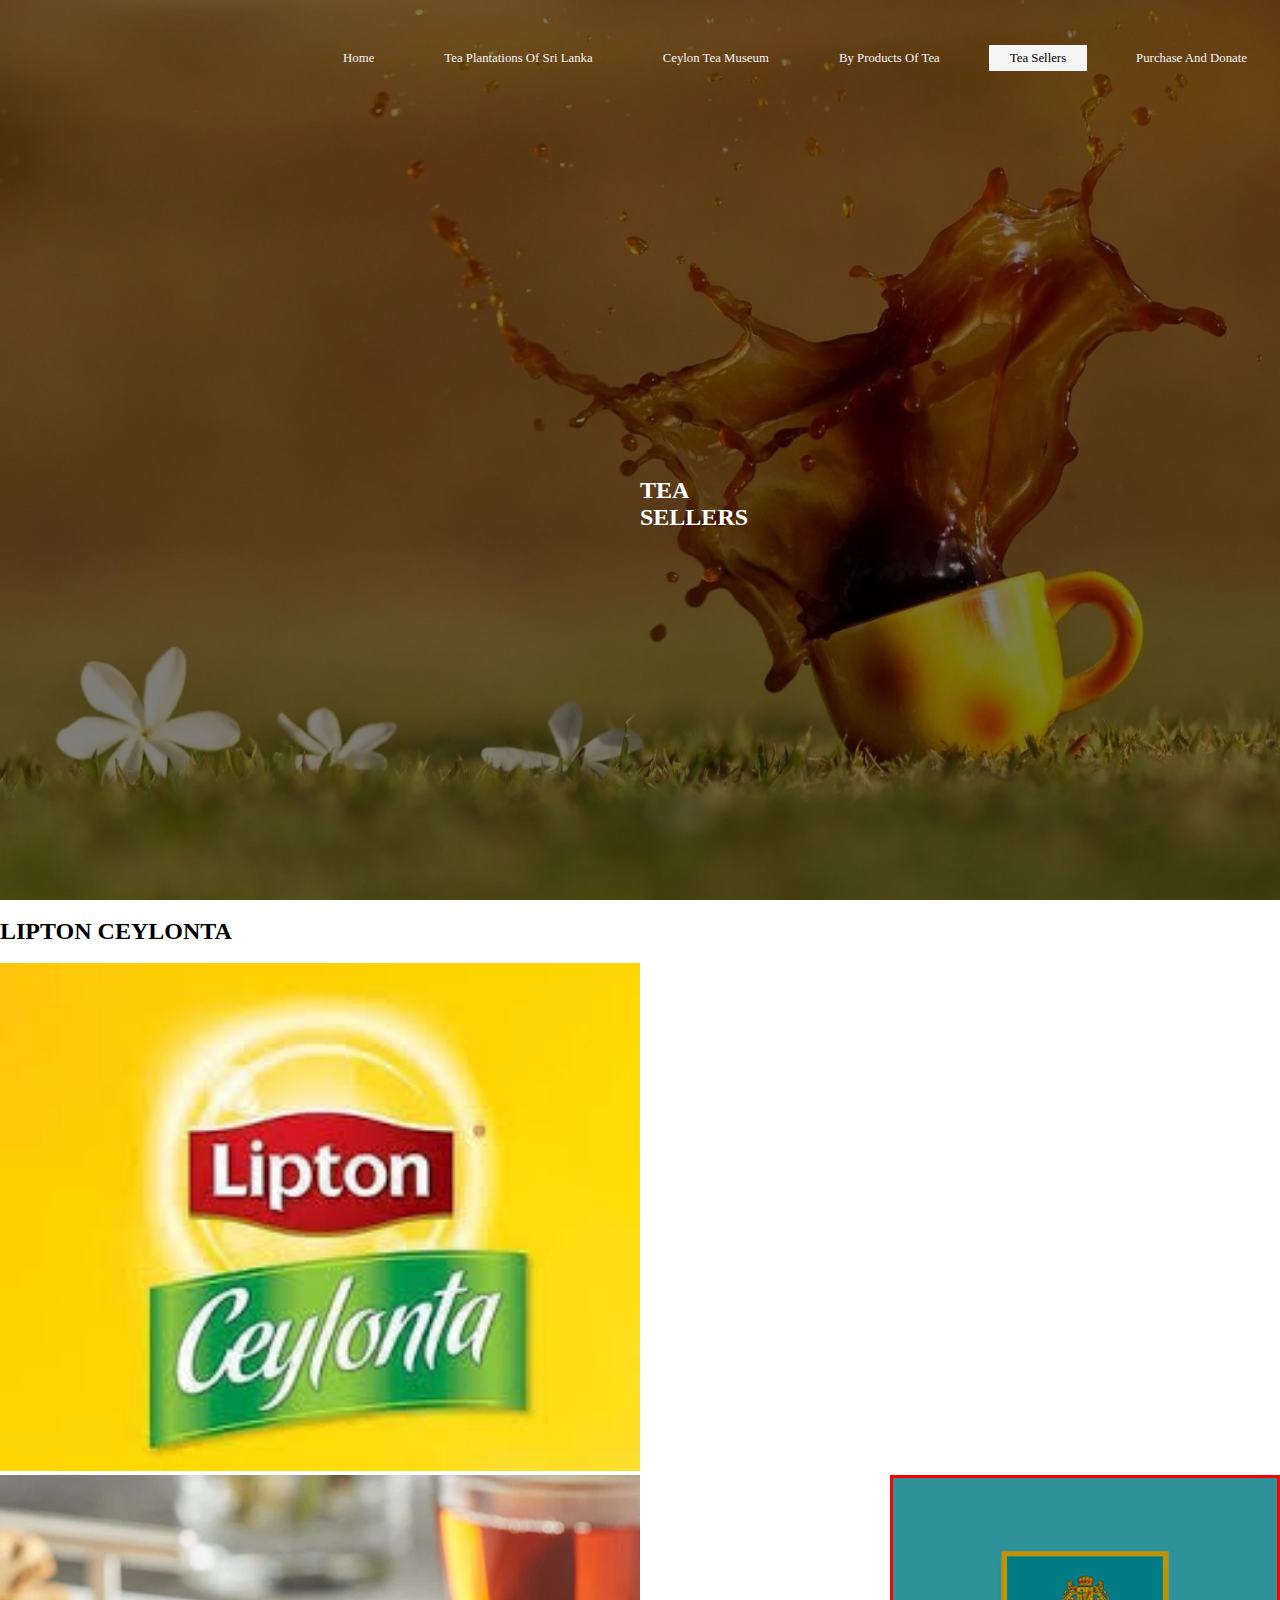
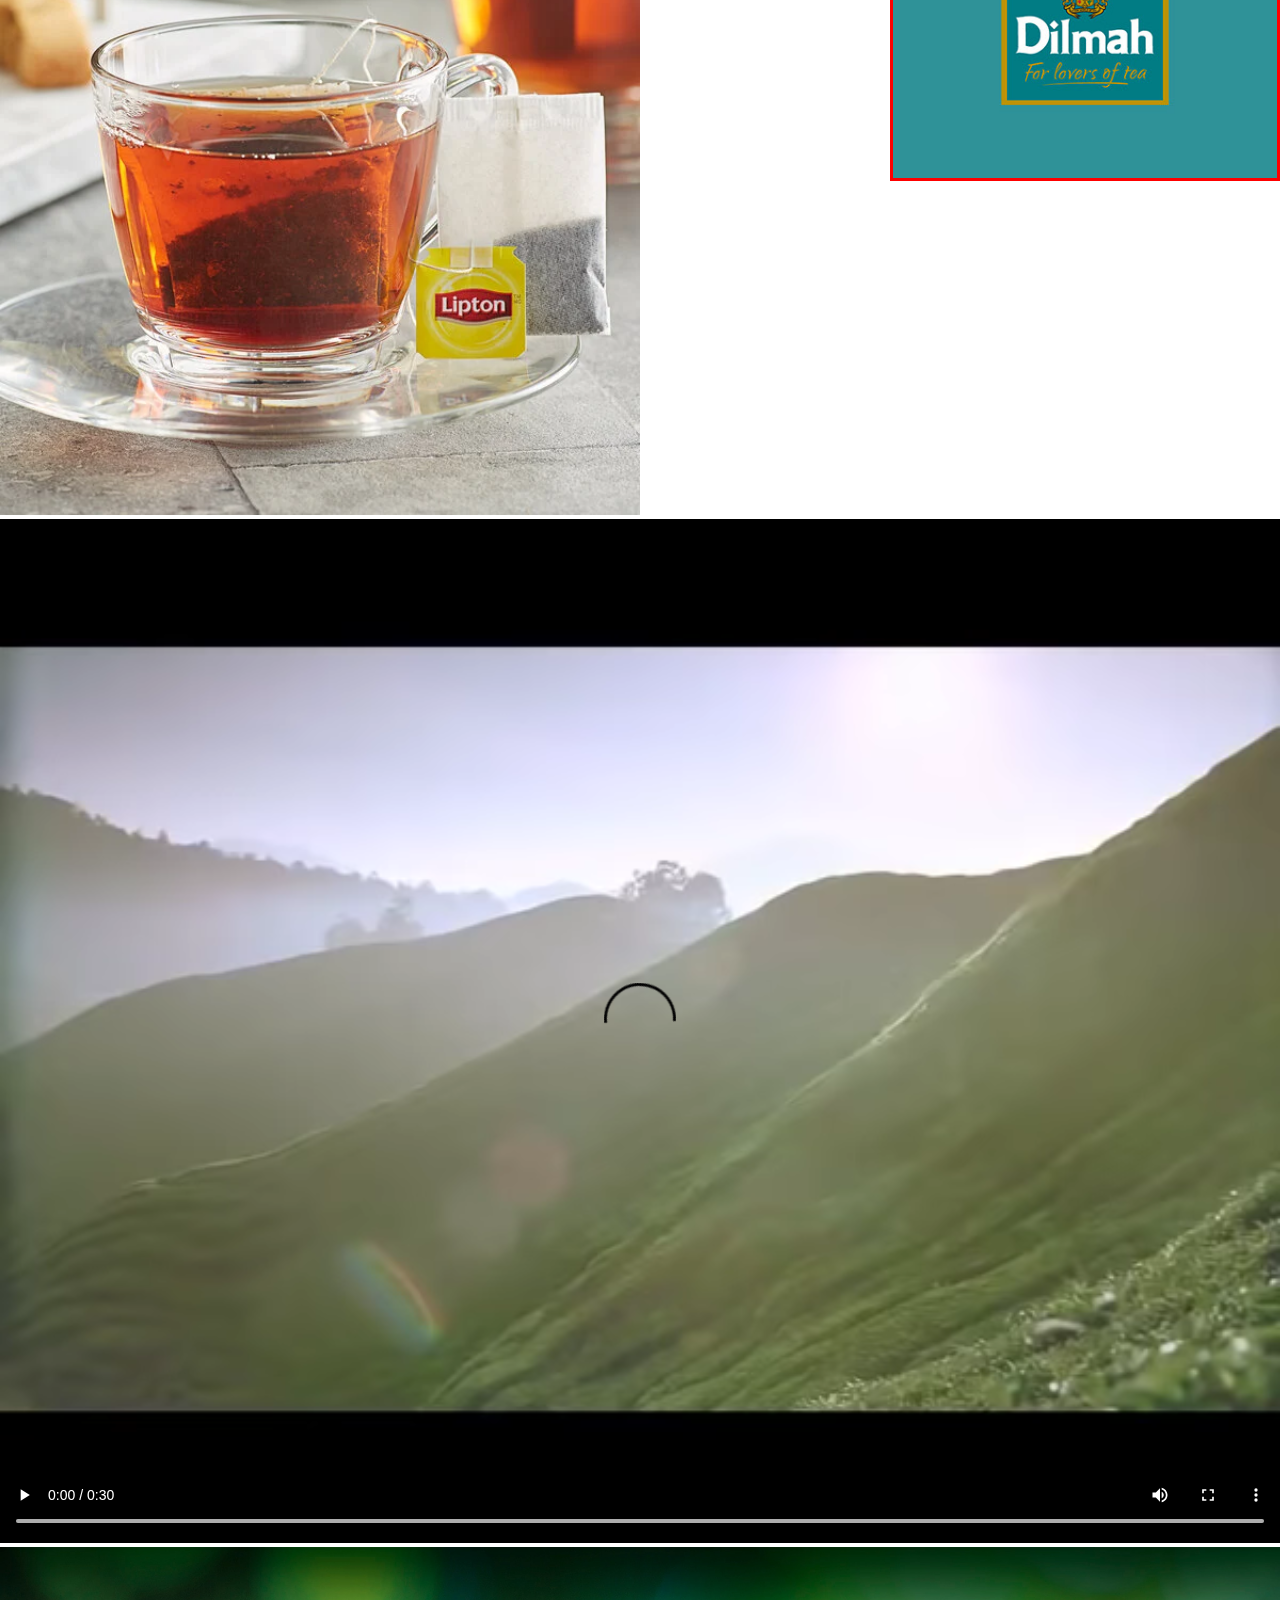
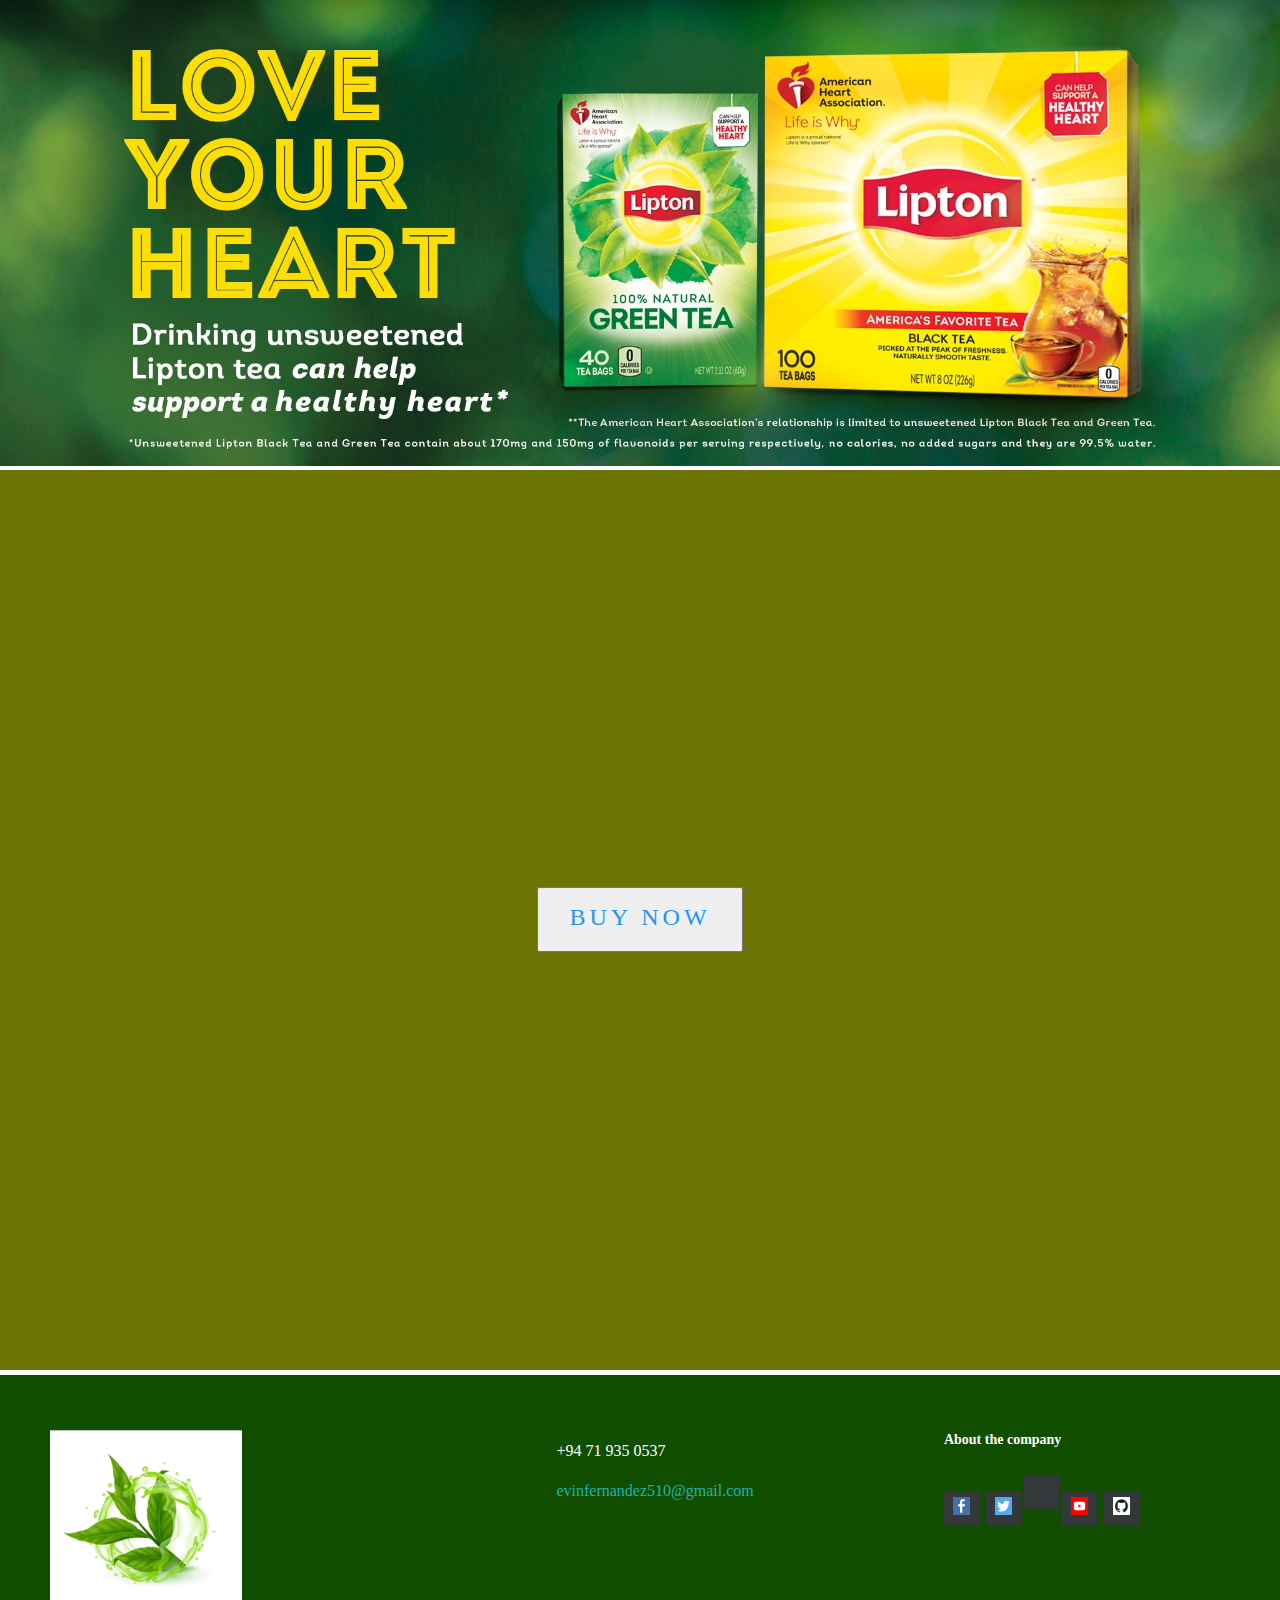
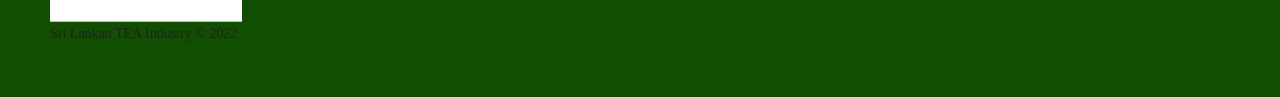
<file: My Assignment/TeaSeller02.html>
<!DOCTYPE html>
<html lang="en">
<head>
    <link rel="apple-touch-icon" sizes="180x180" href="./apple-touch-icon.png">
    <link rel="icon" type="image/png" sizes="32x32" href="./favicon-32x32.png">
    <link rel="icon" type="image/png" sizes="16x16" href="./favicon-16x16.png">
    <link rel="manifest" href="./site.webmanifest">
    <link rel="mask-icon" href="./safari-pinned-tab.svg" color="#5bbad5">
    <meta name="msapplication-TileColor" content="#da532c">
    <meta name="theme-color" content="#ffffff">
    <meta charset="UTF-8">
    <meta http-equiv="X-UA-Compatible" content="IE=edge">
    <meta name="viewport" content="width=device-width, initial-scale=1.0">
    <link rel="stylesheet" href="./6th page.css">
    <title>Tea Sellers</title>
</head>
<body>
    <div class="main">
        <nav>
          <ul>
          <li><a href="./index.html">Home</a></li>
          <li><a href="./Tea Plantations Of Sri Lanka.html">Tea Plantations Of Sri Lanka</a></li>
          <li><a href="./Ceylon Tea Museum.html">Ceylon Tea Museum</a></li>
          <li><a href="./By Products Of Tea.html">By Products Of Tea</a></li>
          <li class="active"><a href="#">Tea Sellers</a></li>
          <li><a href="./Purchase And Donate.html">Purchase And Donate</a></li>
          </ul>
        </nav>
      </div>
      <div class="title">
        <h1>TEA SELLERS</h1>
      </div>
      <br>
       <h2>LIPTON CEYLONTA</h2>
       <br>
          <img src="./images/lipton1.jpg" alt="lipton tea" id="lipton" width="50%">
          <aside id="lipton">
               <a href="./TeaSeller01.html"><img src="./images/delmah2.jpg" alt="dilmah" ></a>
           </aside>
          <img src="./images/lipton2.webp" alt="lipton tea" width="50%" height="50%">
          <video src="./video/Lipton Clear Green - Feel Light Feel Active.mp4" width="100%" height="50%" preload="auto" controls >lipton ad</video>
           <a href="https://www.lipton.com/us/en/home.html"><img src="./images/lipton3.jpg" alt="lipton tea" width="100%"></a>
          
</body>
     
     <div class="button">
      <button>
       <a href="https://www.lipton.com/us/en/home.html">
        <span></span>
        <span></span>
        <span></span>
        <span></span>
        BUY NOW
      </a> 
      </button>
    </div>
    <footer>
      <!--images are downloaded from google.com-->
      
      <footer class="footer-class">
    
        <div class="leftside">
    
           <div class="logofoot">
            <img src="./images/Logo.png" alt="logo" class="image">
           </div>
                <p class="footer-company-name">Sri Lankan TEA Industry © 2022</p>
           </div>
    
    <div class="center">
    <div>
      <i class="fa fa-phone"></i>
      <p>+94 71 935 0537</p>
    </div>
    <div>
      <i class="fa fa-envelope"></i>
      <p><a href="evinfernandez510@gmail.com">evinfernandez510@gmail.com</a></p>
    </div>
    </div>
    
    <div class="rightside">
      <p class="footer-company-about">
      <span>About the company</span>
      </p>
    <div class="footer-icons">
        <a href="https://www.facebook.com/"><img src="./images/facebook.png" alt="facebook" width="50%"><i class="fa fa-facebook"></a>
        <a href="https://twitter.com/?lang=en"><img src="./images/twitter.png" alt="twitter" width="50%"><a>
        <a href="https://www.youtube.com/"><img src="./images/YouTube.png" alt="YouTube" width="50%"></a>
        <a href="https://github.com/"><img src="./images/GitHub.png" alt="GitHub" width="50%"></a>
    </div>
    </div>
    </footer>
</file>
<file: My Assignment/style.css>
*{
    margin: 0;
    padding: 0;
    font-family:Century;
}
/* nav section*/
nav{
    background-image:linear-gradient(rgb(0,0,0,0.5),rgb(0,0,0,0.5)), url(./images/teacup.webp);
    height:100vh ;
    background-size: cover;
    background-position: center;
}
    
link{
        flex: 1;
        text-align: right;
    }

ul{
    float: right;
    list-style-type: none;
    margin-top: 40px;
}

ul li{
    display: inline-block;
    font-family: 'Poppins' ,sans-serif;
    list-style: none;
    padding: 8px 12px;
    position: relative;
}

ul li a{
    text-decoration: none;
    color: whitesmoke;
    padding: 5px 20px;
    border: 1px solid transparent;
    transition: 0.6s ease;
    font-size: 80%;
}

ul li a:hover{
    background-color: whitesmoke;
    color: black;
}

ul li.active a{
    background-color: whitesmoke;
    color: black;
}

.title{
    position: absolute;
    top: 50%;
    left: 50%;
    transform: translate(-50%-50%);
}
 .title h1{
    color: white;
    font-size: 24px;
    width: 50%;
    position: absolute;
    top: 65%;
    left: 25%;
    transform: translate(-50%,50%);
    text-align: center;
 }

.tea{
	list-style-type:decimal;
	align-content: center;
	margin-left: 30px;
}

.benifits{
	align-content: center;
	margin-left: 20px;
}

.photos{
	 padding-left: 900px;
	 transform: translateY(-50%);
	 margin-top: -250px;
     left: 20000px;
}

 /*footer section*/

 .footer-class{
	background: rgb(17, 78, 2);
	box-shadow: 0 1px 1px 0 rgba(0, 0, 0, 0.12);
	box-sizing: border-box;
	width: 100%;
	text-align: left;
	font: bold 16px sans-serif;
	padding: 55px 50px;
    margin-top: 200px;
}

.footer-class .leftside,
.footer-class .center,
.footer-class .rightside{
	display: inline-block;
	vertical-align: top;
}

.footer-class .leftside{
	width: 40%;
}



.logofoot{
	color:  #ffffff;
	margin: 0;
}

div.logofoot.image{

  width: 50px;
  height:50px;
}

 
.footer-class .footer-links{
	color:  #ffffff;
	margin: 20px 0 12px;
	padding: 0;
}

.footer-class .footer-links a{
	display:inline-block;
	line-height: 1.8;
  font-weight:400;
	text-decoration: none;
	color:  inherit;
}

.footer-class .footer-company-name{
	color:  #222;
	font-size: 14px;
	font-weight: normal;
	margin: 0;
}



.footer-class .center{
	width: 35%;
}

.footer-class .center i{
	background-color:  #33383b;
	color: #ffffff;
	font-size: 25px;
	width: 38px;
	height: 38px;
	border-radius: 50%;
	text-align: center;
	line-height: 42px;
	margin: 10px 15px;
	vertical-align: middle;
}

.footer-class .center i.fa-envelope{
	font-size: 17px;
	line-height: 38px;
}

.footer-class .center p{
	display: inline-block;
	color: #ffffff;
  font-weight:400;
	vertical-align: middle;
	margin:0;
}

.footer-class .center p span{
	display:block;
	font-weight: normal;
	font-size:14px;
	line-height:2;
}

.footer-class .center p a{
	color:  lightseagreen;
	text-decoration: none;;
}

.footer-class .footer-links a:before {
  content: "|";
  font-weight:300;
  font-size: 20px;
  left: 0;
  color: #fff;
  display: inline-block;
  padding-right: 5px;
}

.footer-class .footer-links .link-1:before {
  content: none;
}

 

.footer-class .rightside{
	width: 20%;
}

.footer-class .footer-company-about{
	line-height: 20px;
	color:  #92999f;
	font-size: 13px;
	font-weight: normal;
	margin: 0;
}

.footer-class .footer-company-about span{
	display: block;
	color:  #ffffff;
	font-size: 14px;
	font-weight: bold;
	margin-bottom: 20px;
}

.footer-class .footer-icons{
	margin-top: 25px;
}

.footer-class .footer-icons a{
	display: inline-block;
	width: 35px;
	height: 35px;
	cursor: pointer;
	background-color:  #33383b;
	border-radius: 2px;

	font-size: 20px;
	color: #ffffff;
	text-align: center;
	line-height: 35px;

	margin-right: 3px;
	margin-bottom: 5px;
}


@media (max-width: 880px) {

	.footer-class{
		font: bold 14px sans-serif;
	}

	.footer-class .leftside,
	.footer-class .center,
	.footer-class .rightside{
		display: block;
		width: 100%;
		margin-bottom: 40px;
		text-align: center;
	}

	.footer-class .center i{
		margin-left: 0;
	}

}



 @media(max-width:700px){
    .title{
        font-size: 20px;
    }
 }
</file>
<file: My Assignment/4th page.css>
*{
    margin: 0;
    padding: 0;
    font-family:Century;
	
}
/* nav section*/
nav{
    background-image:linear-gradient(rgb(0,0,0,0.5),rgb(0,0,0,0.5)), url(./images/2318061.webp);
    height:100vh ;
    background-size: cover;
    background-position: center;
}
    
link{
        flex: 1;
        text-align: right;
    }

ul{
    float: right;
    list-style-type: none;
    margin-top: 40px;
}

ul li{
    display: inline-block;
    font-family: 'Poppins' ,sans-serif;
    list-style: none;
    padding: 8px 12px;
    position: relative;
}

ul li a{
    text-decoration: none;
    color: whitesmoke;
    padding: 5px 20px;
    border: 1px solid transparent;
    transition: 0.6s ease;
    font-size: 80%;
}

ul li a:hover{
    background-color: whitesmoke;
    color: black;
}

ul li.active a{
    background-color: whitesmoke;
    color: black;
}

.title{
    position: absolute;
    top: 50%;
    left: 50%;
    transform: translate(-50%-50%);
}
.title h1{
    color: white;
    font-size: 24px;
    width: 50%;
    position: absolute;
    top: 65%;
    left: 25%;
    transform: translate(-50%,50%);
    text-align: center;
 }

.container{
    width: 100% ;
    padding: 20px ;
    margin: 100px auto;
    display: flex;
    flex-direction:row ;
    justify-content: center;
 }

 .box{
    width: 25% ;
    margin: 0 10px ;
    box-shadow: 0 0 20px 2px rgb(0,0,0,0.1);
 }

 .box img{
    display: block;
    width: 100%;
    border-radius: 5px;
 }

 .box :hover{
    transform: scale(1.2);
    z-index: 2;
}

 .top{
	background-color:whitesmoke;
 }
  
 /*footer section*/
 .footer-class{
	background: rgb(17, 78, 2);
	box-shadow: 0 1px 1px 0 rgba(0, 0, 0, 0.12);
	box-sizing: border-box;
	width: 100%;
	text-align: left;
	font: bold 16px sans-serif;
	padding: 55px 50px;
    margin-top: 5px;
}

.footer-class .leftside,
.footer-class .center,
.footer-class .rightside{
	display: inline-block;
	vertical-align: top;
}



.footer-class .leftside{
	width: 40%;
}



.logofoot{
	color:  #ffffff;
	margin: 0;
}

div.logofoot.image{

  width: 50px;
  height:50px;
}

 
.footer-class .footer-links{
	color:  #ffffff;
	margin: 20px 0 12px;
	padding: 0;
}

.footer-class .footer-links a{
	display:inline-block;
	line-height: 1.8;
  font-weight:400;
	text-decoration: none;
	color:  inherit;
}

.footer-class .footer-company-name{
	color:  #222;
	font-size: 14px;
	font-weight: normal;
	margin: 0;
}



.footer-class .center{
	width: 35%;
}

.footer-class .center i{
	background-color:  #33383b;
	color: #ffffff;
	font-size: 25px;
	width: 38px;
	height: 38px;
	border-radius: 50%;
	text-align: center;
	line-height: 42px;
	margin: 10px 15px;
	vertical-align: middle;
}

.footer-class .center i.fa-envelope{
	font-size: 17px;
	line-height: 38px;
}

.footer-class .center p{
	display: inline-block;
	color: #ffffff;
    font-weight:400;
	vertical-align: middle;
	margin:0;
}

.footer-class .center p span{
	display:block;
	font-weight: normal;
	font-size:14px;
	line-height:2;
}

.footer-class .center p a{
	color:  lightseagreen;
	text-decoration: none;;
}

.footer-class .footer-links a:before {
  content: "|";
  font-weight:300;
  font-size: 20px;
  left: 0;
  color: #fff;
  display: inline-block;
  padding-right: 5px;
}

.footer-class .footer-links .link-1:before {
  content: none;
}

 

.footer-class .rightside{
	width: 20%;
}

.footer-class .footer-company-about{
	line-height: 20px;
	color:  #92999f;
	font-size: 13px;
	font-weight: normal;
	margin: 0;
}

.footer-class .footer-company-about span{
	display: block;
	color:  #ffffff;
	font-size: 14px;
	font-weight: bold;
	margin-bottom: 20px;
}

.footer-class .footer-icons{
	margin-top: 25px;
}

.footer-class .footer-icons a{
	display: inline-block;
	width: 35px;
	height: 35px;
	cursor: pointer;
	background-color:  #33383b;
	border-radius: 2px;
    font-size: 20px;
	color: #ffffff;
	text-align: center;
	line-height: 35px;
    margin-right: 3px;
	margin-bottom: 5px;
}


@media (max-width: 880px) {

	.footer-class{
		font: bold 14px sans-serif;
	}

	.footer-class .leftside,
	.footer-class .center,
	.footer-class .rightside{
		display: block;
		width: 100%;
		margin-bottom: 40px;
		text-align: center;
	}

	.footer-class .center i{
		margin-left: 0;
	}

}

 @media(max-width:700px){
    .title{
        font-size: 20px;
    }
 }
</file>
<file: My Assignment/3rd page.css>
*{
    margin: 0;
    padding: 0;
    font-family:Century;
}
/* nav section*/
nav{
    background-image:linear-gradient(rgb(0,0,0,0.5),rgb(0,0,0,0.5)), url(./images/22.gif);
    height:100vh ;
    background-size: cover;
    background-position: center;
}
    
link{
        flex: 1;
        text-align: right;
    }

ul{
    float: right;
    list-style-type: none;
    margin-top: 40px;
}

ul li{
    display: inline-block;
    font-family: 'Poppins' ,sans-serif;
    list-style: none;
    padding: 8px 12px;
    position: relative;
}

ul li a{
    text-decoration: none;
    color: whitesmoke;
    padding: 5px 20px;
    border: 1px solid transparent;
    transition: 0.6s ease;
    font-size: 80%;
}

ul li a:hover{
    background-color: whitesmoke;
    color: black;
}

ul li.active a{
    background-color: whitesmoke;
    color: black;
}

.title{
    position: absolute;
    top: 50%;
    left: 50%;
    transform: translate(-50%-50%);
}
 .title h1{
    color: white;
    font-size: 24px;
    width: 50%;
    position: absolute;
    top: 65%;
    left: 25%;
    transform: translate(-50%,50%);
    text-align: center;
 }
/*animation*/
 *{
    box-sizing: border-box;
    font-family: 'Lato', sans-serif;
 }
 
 div .wrapper {
    width: 100%;
    height: 100%;
    display: flex;
    justify-content: center;
    align-items: center;
    background: #2222;
 }

div.body1{
    display: grid;
    grid-template-columns: auto auto auto;
}

 .wrapper{
    display: flex;
    width: 70%;
    justify-content: space-around;
 }
 
  
 .card{
    width: 280px;
    height: 360px;
    padding: 2rem 1rem;
    background: #ffff;
    position: relative;
    display: flex;
    align-items: flex-end;
    box-shadow: 0px 7px 10px rgb(0,0,0,0.5);
    transition: 0.5s ease-in-out;
 }
.card:hover{
    transform: translateY(20px);
}

.card::before{
    content: "";
    position: absolute;
    top: 0;
    left: 0;
    display: block;
    width: 100%;
    height: 100%;
    background: linear-gradient(to bottom,rgb(0,176,155,0.5),rgb(150,201,61,1));
    z-index: 2;
    transition: 0.5s all;
    opacity: 0;
}
 
.card:hover:before{
    opacity: 1;
}

.card img{
    width: 100%;
    height: 100%;
    object-fit: cover;
    position: absolute;
    top: 0;
    left: 0;
    background-color: #666;

}

.card .info{
    position: relative;
    z-index: 3;
    color: #ffff;
    opacity: 1;
    transform: 0.5s all;
}

.card .info h1 {
    opacity: 1;
    transform: translate(0px);
}

.card .info h1{
    margin: 1;
}

.card .info{
    letter-spacing: 1px;
    font-size: 15px;
    margin-top: 8px;
    margin-bottom: 20px;
}
 /*footer section*/
.footer-class{
	background: rgb(17, 78, 2);
	box-shadow: 0 1px 1px 0 rgba(0, 0, 0, 0.12);
	box-sizing: border-box;
	width: 100%;
	text-align: left;
	font: bold 16px sans-serif;
	padding: 55px 50px;
    margin-top: 5px;
}

.footer-class .leftside,
.footer-class .center,
.footer-class .rightside{
	display: inline-block;
	vertical-align: top;
}



.footer-class .leftside{
	width: 40%;
}



.logofoot{
	color:  #ffffff;
	margin: 0;
}

div.logofoot.image{

  width: 50px;
  height:50px;
}

 
.footer-class .footer-links{
	color:  #ffffff;
	margin: 20px 0 12px;
	padding: 0;
}

.footer-class .footer-links a{
	display:inline-block;
	line-height: 1.8;
  font-weight:400;
	text-decoration: none;
	color:  inherit;
}

.footer-class .footer-company-name{
	color:  #222;
	font-size: 14px;
	font-weight: normal;
	margin: 0;
}



.footer-class .center{
	width: 35%;
}

.footer-class .center i{
	background-color:  #33383b;
	color: #ffffff;
	font-size: 25px;
	width: 38px;
	height: 38px;
	border-radius: 50%;
	text-align: center;
	line-height: 42px;
	margin: 10px 15px;
	vertical-align: middle;
}

.footer-class .center i.fa-envelope{
	font-size: 17px;
	line-height: 38px;
}

.footer-class .center p{
	display: inline-block;
	color: #ffffff;
  font-weight:400;
	vertical-align: middle;
	margin:0;
}

.footer-class .center p span{
	display:block;
	font-weight: normal;
	font-size:14px;
	line-height:2;
}

.footer-class .center p a{
	color:  lightseagreen;
	text-decoration: none;;
}

.footer-class .footer-links a:before {
  content: "|";
  font-weight:300;
  font-size: 20px;
  left: 0;
  color: #fff;
  display: inline-block;
  padding-right: 5px;
}

.footer-class .footer-links .link-1:before {
  content: none;
}

 

.footer-class .rightside{
	width: 20%;
}

.footer-class .footer-company-about{
	line-height: 20px;
	color:  #92999f;
	font-size: 13px;
	font-weight: normal;
	margin: 0;
}

.footer-class .footer-company-about span{
	display: block;
	color:  #ffffff;
	font-size: 14px;
	font-weight: bold;
	margin-bottom: 20px;
}

.footer-class .footer-icons{
	margin-top: 25px;
}

.footer-class .footer-icons a{
	display: inline-block;
	width: 35px;
	height: 35px;
	cursor: pointer;
	background-color:  #33383b;
	border-radius: 2px;

	font-size: 20px;
	color: #ffffff;
	text-align: center;
	line-height: 35px;

	margin-right: 3px;
	margin-bottom: 5px;
}


@media (max-width: 880px) {

	.footer-class{
		font: bold 14px sans-serif;
	}

	.footer-class .leftside,
	.footer-class .center,
	.footer-class .rightside{
		display: block;
		width: 100%;
		margin-bottom: 40px;
		text-align: center;
	}

	.footer-class .center i{
		margin-left: 0;
	}

}


@media(max-width:700px){
    .title{
        font-size: 20px;
    }
 }
</file>
<file: My Assignment/2nd page.css>
*{
    margin: 0;
    padding: 0;
    font-family:Century;
}
/* nav section*/
nav{
    background-image:linear-gradient(rgb(0,0,0,0.5),rgb(0,0,0,0.5)),url(./images/plantation.jpg);
    height:100vh;
    background-size: cover;
    background-position: center;
}
 
nav img{
     width: 100%;
}

    
link{
        flex: 1;
        text-align: right;
    }

ul{
    float: right;
    list-style-type: none;
    margin-top: 40px;
}

ul li{
    display: inline-block;
    font-family: 'Poppins' ,sans-serif;
    list-style: none;
    padding: 8px 12px;
    position: relative;
}

ul li a{
    text-decoration: none;
    color: whitesmoke;
    padding: 5px 20px;
    border: 1px solid transparent;
    transition: 0.6s ease;
    font-size: 80%;
}

ul li a:hover{
    background-color: whitesmoke;
    color: black;
}

ul li.active a{
    background-color: whitesmoke;
    color: black;
}

.title{
    position: absolute;
    top: 50%;
    left: 50%;
    transform: translate(-50%-50%);
}
 .title h1{
    color: white;
    font-size: 24px;
    width: 50%;
    position: absolute;
    top: 65%;
    left: 25%;
    transform: translate(-50%,50%);
    text-align: center;

 }

 table{
	width: 100%;
 }

 .img{
	align-items: center;
	width: 40%S;
	height: 60%;
	margin-bottom: 70px;
	margin-top: 30px;
 }

 /*footer section*/
 .footer-class{
	background: rgb(17, 78, 2);
	box-shadow: 0 1px 1px 0 rgba(0, 0, 0, 0.12);
	box-sizing: border-box;
	width: 100%;
	text-align: left;
	font: bold 16px sans-serif;
	padding: 55px 50px;
    margin-top: 5px;
}

.footer-class .leftside,
.footer-class .center,
.footer-class .rightside{
	display: inline-block;
	vertical-align: top;
}

.footer-class .leftside{
	width: 40%;
}

.logofoot{
	color:  #ffffff;
	margin: 0;
}

div.logofoot.image{

  width: 50px;
  height:50px;
}

.footer-class .footer-company-name{
	color:  #222;
	font-size: 14px;
	font-weight: normal;
	margin: 0;
}

.footer-class .center{
	width: 35%;
}

.footer-class .center i{
	background:  #33383b;
	color: #ffffff;
	font-size: 25px;
	width: 38px;
	height: 38px;
	border-radius: 50%;
	text-align: center;
	line-height: 42px;
	margin: 10px 15px;
	vertical-align: middle;
}

.footer-class .center i.fa-envelope{
	font-size: 17px;
	line-height: 38px;
}

.footer-class .center p{
	display: inline-block;
	color: #ffffff;
    font-weight:400;
	vertical-align: middle;
	margin:0;
}

.footer-class .center p span{
	display:block;
	font-weight: normal;
	font-size:14px;
	line-height:2;
}

.footer-class .center p a{
	color:  lightseagreen;
	text-decoration: none;;
}

.footer-class .footer-links a:before {
  content: "|";
  font-weight:300;
  font-size: 20px;
  left: 0;
  color: #fff;
  display: inline-block;
  padding-right: 5px;
}

.footer-class .footer-links .link-1:before {
	content: none;
  }
  
.footer-class .rightside{
	width: 20%;
}

.footer-class .footer-company-about{
	line-height: 20px;
	color:  #92999f;
	font-size: 13px;
	font-weight: normal;
	margin: 0;
}

.footer-class .footer-company-about span{
	display: block;
	color:  #ffffff;
	font-size: 14px;
	font-weight: bold;
	margin-bottom: 20px;
}

.footer-class .footer-icons{
	margin-top: 25px;
	
}

.footer-class .footer-icons a{
	display: inline-block;
	width: 35px;
	height: 35px;
	cursor: pointer;
	background-color:#33383b;
	border-radius: 2px;
    display: grid;
	grid-row: auto auto auto auto;
	font-size: 20px;
	color: #ffffff;
	text-align: center;
	line-height: 35px;
    margin-right: 3px;
	margin-bottom: 5px;
	padding: 3px;
}


@media (max-width: 880px) {

	.footer-class{
		font: bold 14px sans-serif;
	}

	.footer-class .leftside,
	.footer-class .center,
	.footer-class .rightside{
		display: block;
		width: 100%;
		margin-bottom: 40px;
		text-align: center;
	}

	.footer-class .center i{
		margin-left: 0;
	}

}


 @media(max-width:700px){
    .title{
        font-size: 20px;
    }
 }
</file>
<file: My Assignment/6th page.css>
*{
    margin: 0;
    padding: 0;
    font-family:Century;
}
/* nav section*/
nav{
    background-image:linear-gradient(rgb(0,0,0,0.5),rgb(0,0,0,0.5)), url(./images/wp8732893.webp);
    height:100vh ;
    background-size: cover;
    background-position: center;
}
    
link{
        flex: 1;
        text-align: right;
    }

ul{
    float: right;
    list-style-type: none;
    margin-top: 40px;
}

ul li{
    display: inline-block;
    font-family: 'Poppins' ,sans-serif;
    list-style: none;
    padding: 8px 12px;
    position: relative;
}

ul li a{
    text-decoration: none;
    color: whitesmoke;
    padding: 5px 20px;
    border: 1px solid transparent;
    transition: 0.6s ease;
    font-size: 80%;
}

ul li a:hover{
    background-color: whitesmoke;
    color: black;
}

ul li.active a{
    background-color: whitesmoke;
    color: black;
}

.title{
    position: absolute;
    top: 50%;
    left: 50%;
    transform: translate(-50%-50%);
}
 .title h1{
    color: white;
    font-size: 24px;
    width: 50%;
    position: absolute;
    top: 65%;
    left: 25%;
    transform: translate(-50%,50%);
    text-align: center;
 }

 #dilmah{
    width: 50%;
    display: inline-flex;
 }

 #lipton img{
     float: right;
     top: 600px;
     display: inline-flex;
     width: 30%;
     border: solid red;

}

 
.button{
margin: 0;
padding: 0;
display: flex;
justify-content: center;
align-items: center;
min-height: 100vh;
background: #6c7403;
font-family: 'consolas';
}

.button a{
position: relative;
display: inline-block;
padding: 15px 30px;
color: #2196f3;
text-transform: uppercase;
letter-spacing: 4px;
text-decoration: none;
font-size: 24px;
overflow: hidden;
transition: 0.2s;
}

.button a:hover{
color: #255784;
background: #2196f3;
box-shadow: 0 0 10px #2196f3, 0 0 40px #2196f3, 0 0 40px #2196f3, 0 0 80px #2196f3;
transition-delay: 1s;
}

.button a span{
position: absolute;
display: block;
}

.button a span:nth-child(1)
{
top: 0;
left: -100%;
width: 100%;
height: 2px;
background: linear-gradient(90deg,transparent,#2196f3);
}
.button a:hover span:nth-child(1)
{
left: 100%;
transition: 1s;
}

.button a span:nth-child(3)
{
bottom: 0;
right: -100%;
width: 100%;
height: 2px;
background: linear-gradient(270deg,transparent,#2196f3);
}
.button a:hover span:nth-child(3)
{
right: 100%;
transition: 1s;
transition-delay: 0.5s;
}

.button a span:nth-child(2)
{
top: -100%;
right: -100%;
width: 2px;
height: 100%;
background: linear-gradient(180deg,transparent,#2196f3);
}
.button a:hover span:nth-child(4)
{
top: 100%;
transition: 1s;
transition-delay: 0.25s;
}

.button a span:nth-child(4)
{
bottom: -100%;
left: 0;
width: 2px;
height: 100%;
background: linear-gradient(360deg,transparent,#2196f3);
}
.button a:hover span:nth-child(1)
{
left: 100%;
transition: 1s;
transition-delay: 0.75s;
}

 /*footer section*/
 .footer-class{
	background: rgb(17, 78, 2);
	box-shadow: 0 1px 1px 0 rgba(0, 0, 0, 0.12);
	box-sizing: border-box;
	width: 100%;
	text-align: left;
	font: bold 16px sans-serif;
	padding: 55px 50px;
    margin-top: 5px;
}

.footer-class .leftside,
.footer-class .center,
.footer-class .rightside{
	display: inline-block;
	vertical-align: top;
}



.footer-class .leftside{
	width: 40%;
}



.logofoot{
	color:  #ffffff;
	margin: 0;
}

div.logofoot.image{

  width: 50px;
  height:50px;
}

 
.footer-class .footer-links{
	color:  #ffffff;
	margin: 20px 0 12px;
	padding: 0;
}

.footer-class .footer-links a{
	display:inline-block;
	line-height: 1.8;
  font-weight:400;
	text-decoration: none;
	color:  inherit;
}

.footer-class .footer-company-name{
	color:  #222;
	font-size: 14px;
	font-weight: normal;
	margin: 0;
}



.footer-class .center{
	width: 35%;
}

.footer-class .center i{
	background-color:  #33383b;
	color: #ffffff;
	font-size: 25px;
	width: 38px;
	height: 38px;
	border-radius: 50%;
	text-align: center;
	line-height: 42px;
	margin: 10px 15px;
	vertical-align: middle;
}

.footer-class .center i.fa-envelope{
	font-size: 17px;
	line-height: 38px;
}

.footer-class .center p{
	display: inline-block;
	color: #ffffff;
  font-weight:400;
	vertical-align: middle;
	margin:0;
}

.footer-class .center p span{
	display:block;
	font-weight: normal;
	font-size:14px;
	line-height:2;
}

.footer-class .center p a{
	color:  lightseagreen;
	text-decoration: none;;
}

.footer-class .footer-links a:before {
  content: "|";
  font-weight:300;
  font-size: 20px;
  left: 0;
  color: #fff;
  display: inline-block;
  padding-right: 5px;
}

.footer-class .footer-links .link-1:before {
  content: none;
}

 

.footer-class .rightside{
	width: 20%;
}

.footer-class .footer-company-about{
	line-height: 20px;
	color:  #92999f;
	font-size: 13px;
	font-weight: normal;
	margin: 0;
}

.footer-class .footer-company-about span{
	display: block;
	color:  #ffffff;
	font-size: 14px;
	font-weight: bold;
	margin-bottom: 20px;
}

.footer-class .footer-icons{
	margin-top: 25px;
}

.footer-class .footer-icons a{
	display: inline-block;
	width: 35px;
	height: 35px;
	cursor: pointer;
	background-color:  #33383b;
	border-radius: 2px;

	font-size: 20px;
	color: #ffffff;
	text-align: center;
	line-height: 35px;

	margin-right: 3px;
	margin-bottom: 5px;
}


@media (max-width: 880px) {

	.footer-class{
		font: bold 14px sans-serif;
	}

	.footer-class .leftside,
	.footer-class .center,
	.footer-class .rightside{
		display: block;
		width: 100%;
		margin-bottom: 40px;
		text-align: center;
	}

	.footer-class .center i{
		margin-left: 0;
	}

}


 @media(max-width:700px){
    .title{
        font-size: 20px;
    }
 }
</file>
